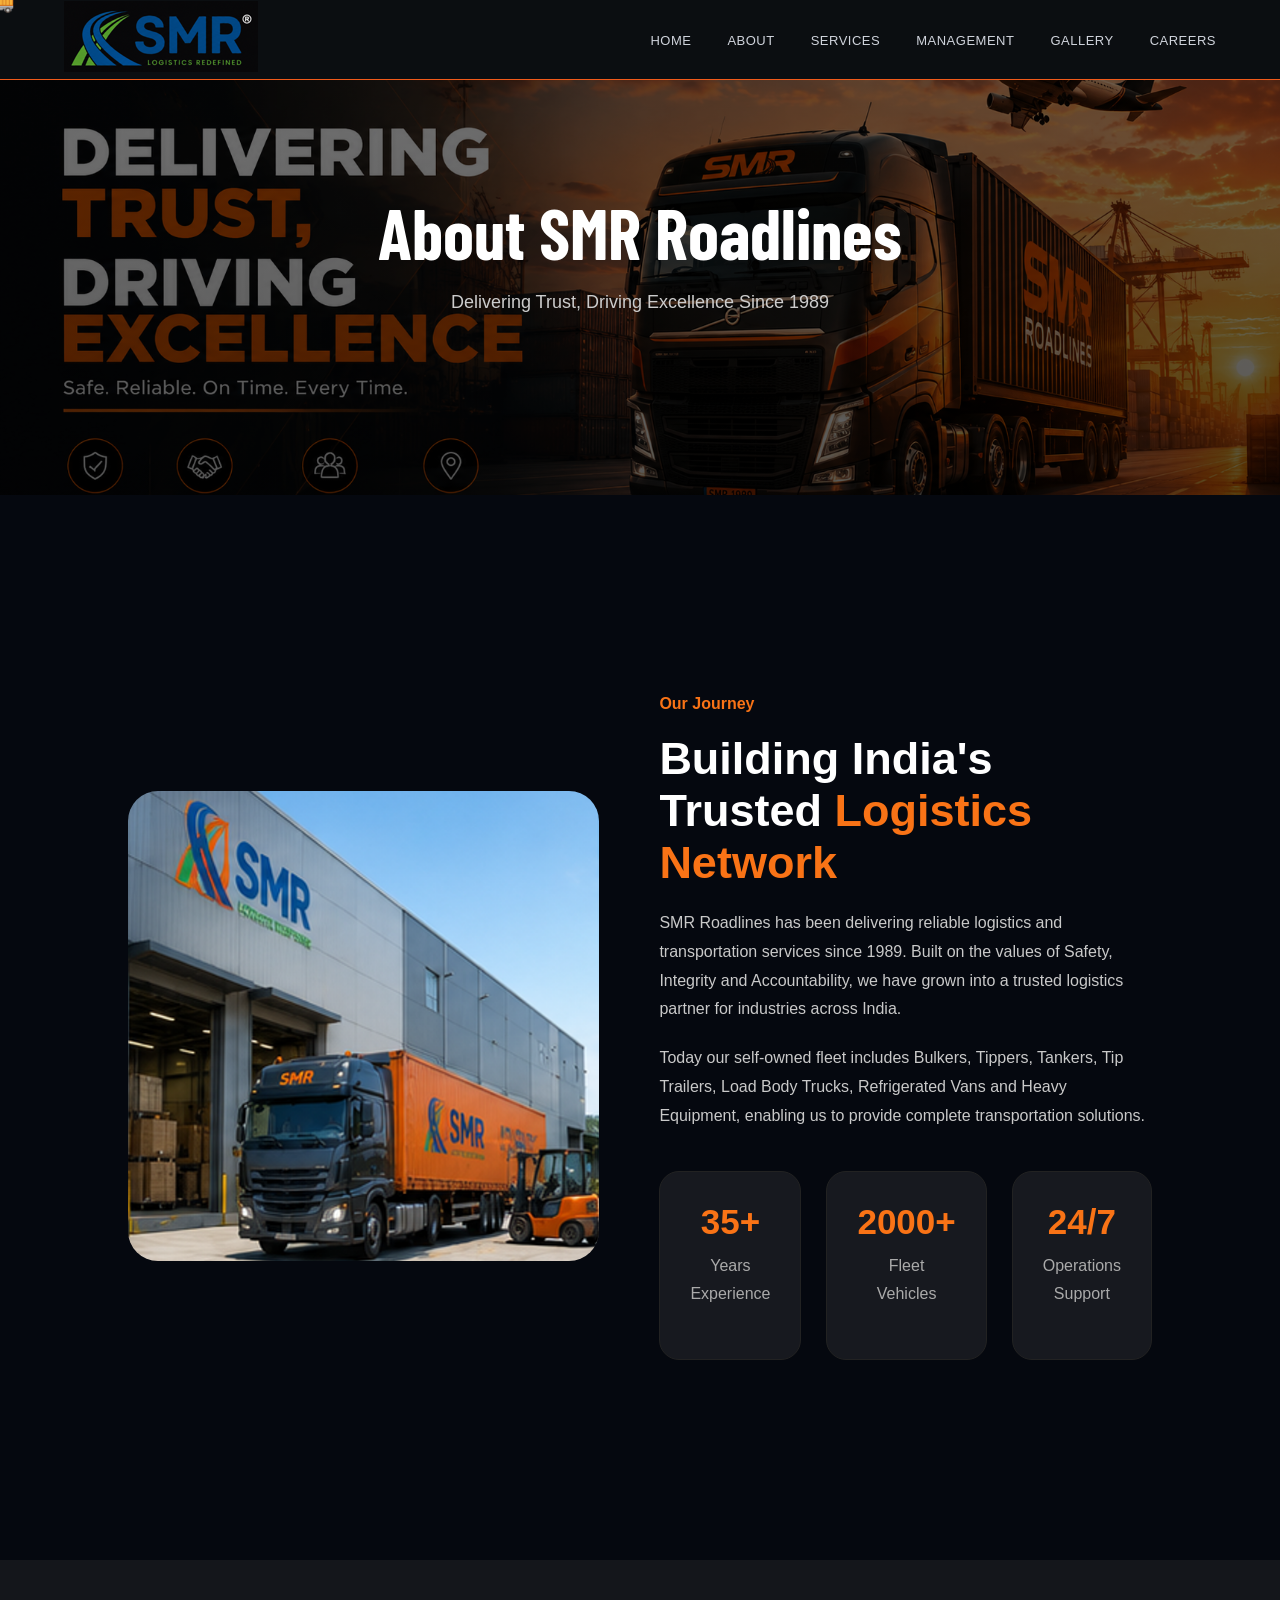
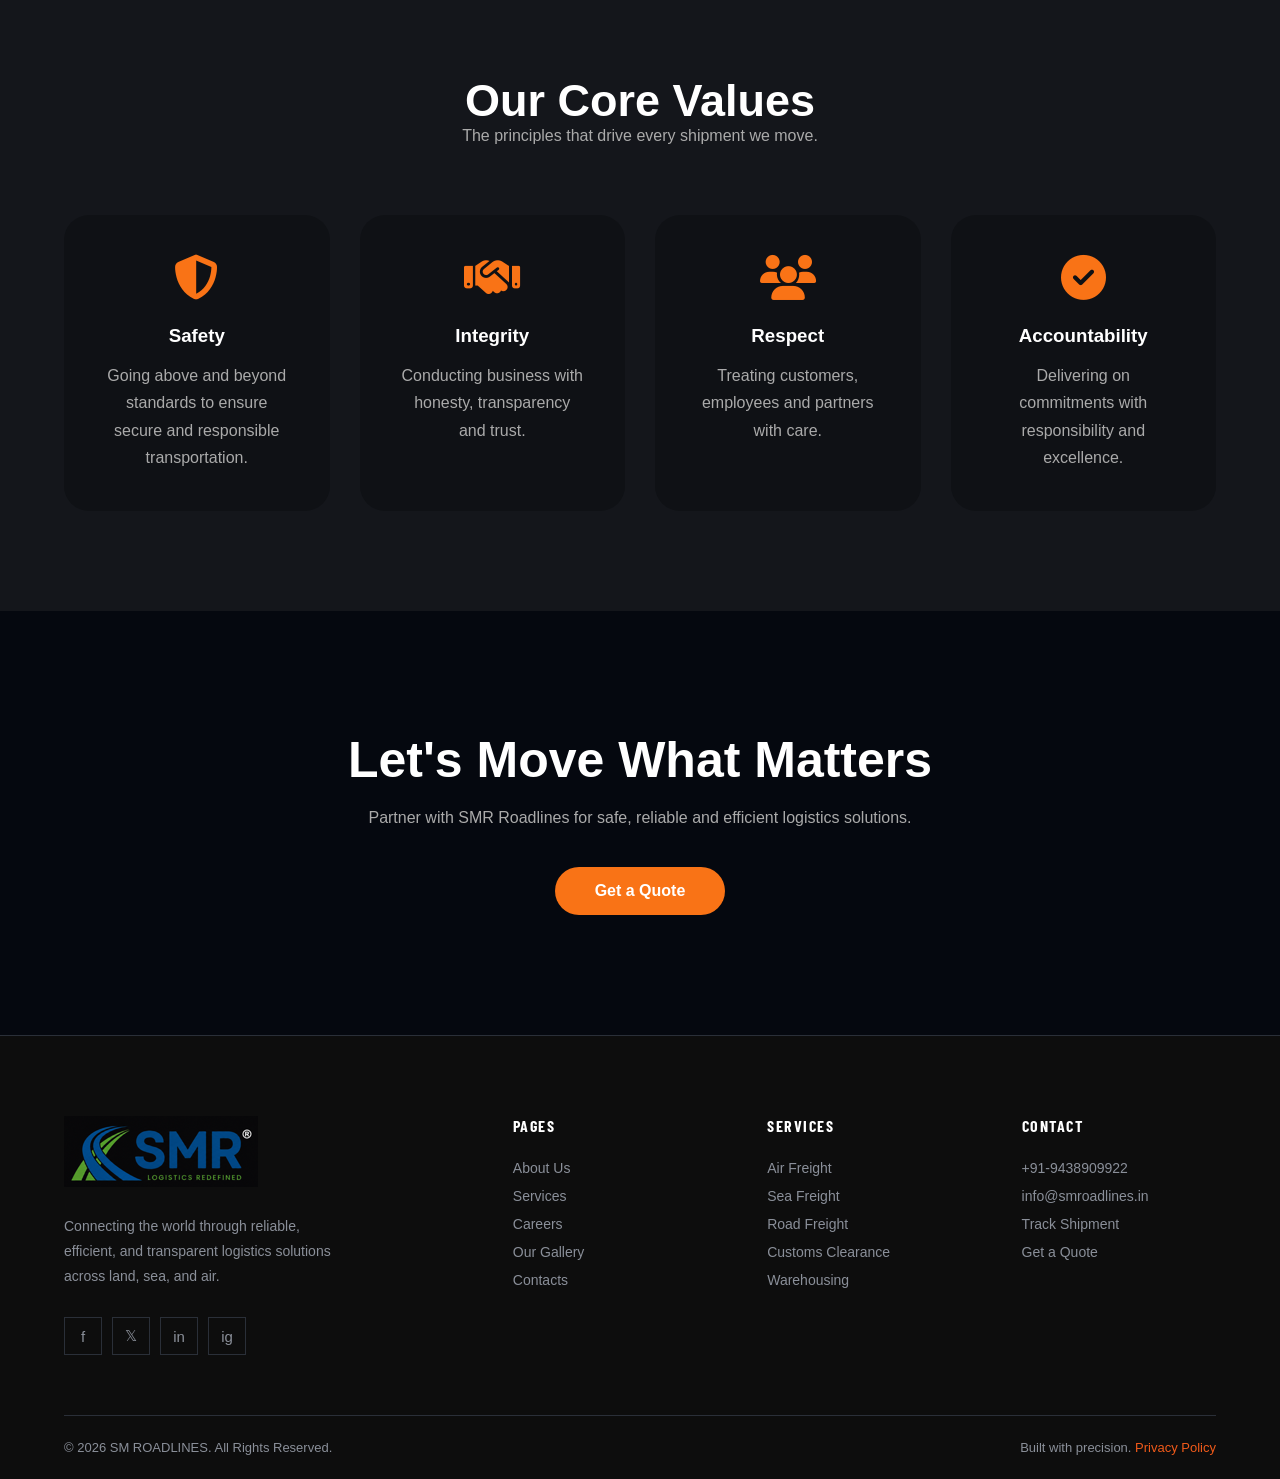
<file: about.html>
<!DOCTYPE html>
<html lang="en">
<head>
  <meta charset="UTF-8">
  <meta name="viewport" content="width=device-width, initial-scale=1.0">
  <title>About Us | SMR Roadlines</title>
   <link href="https://fonts.googleapis.com/css2?family=Barlow+Condensed:wght@400;600;700;800&family=Inter:wght@300;400;500;600&display=swap" rel="stylesheet">
  <link rel="stylesheet" href="style.css">
  <link rel="stylesheet"
        href="https://cdnjs.cloudflare.com/ajax/libs/font-awesome/6.5.2/css/all.min.css">
</head>
<body>

      <!-- ══════════════════════════════════════════
       Truck Cursor
  ══════════════════════════════════════════ -->
  <div class="truck-cursor">🚚</div>

     <!-- ══════════════════════════════════════════
       NAVIGATION
  ══════════════════════════════════════════ -->
  <nav>
    <div class="logo">
      <a href="index.html">
  <img src="Logo/SMRLogo1.png" alt="SMR Logistics Redefined Logo">
      </a>
</div>
    <ul class="nav-links">
      <li><a href="index.html">Home</a></li>
      <li><a href="about.html">About</a></li>
      <li><a href="service.html">Services</a></li>
      <li><a href="management.html">Management</a></li>
      <li><a href="gallery.html">Gallery</a></li>
      <li><a href="career.html">Careers</a></li>
    </ul>
    <div class="menu-btn">&#9776;</div>
  </nav>

  <!-- Hero -->
  <section class="about-hero">
    <div class="hero-overlay">
      <h1>About SMR Roadlines</h1>
      <p>
        Delivering Trust, Driving Excellence Since 1989
      </p>
    </div>
  </section>

  <!-- Story -->
  <section class="about-story">

    <div class="about-image">
      <img src="TruckImage/Truck18.png"
           alt="SMR Logistics">
    </div>

    <div class="about-content">

      <span class="section-tag">
        Our Journey
      </span>

      <h2>
        Building India's Trusted
        <span>Logistics Network</span>
      </h2>

      <p>
        SMR Roadlines has been delivering reliable logistics and
        transportation services since 1989. Built on the values
        of Safety, Integrity and Accountability, we have grown
        into a trusted logistics partner for industries across
        India.
      </p>

      <p>
        Today our self-owned fleet includes Bulkers, Tippers,
        Tankers, Tip Trailers, Load Body Trucks, Refrigerated
        Vans and Heavy Equipment, enabling us to provide complete
        transportation solutions.
      </p>

      <div class="stats">

        <div class="stat-box">
          <h3>35+</h3>
          <p>Years Experience</p>
        </div>

        <div class="stat-box">
          <h3>2000+</h3>
          <p>Fleet Vehicles</p>
        </div>

        <div class="stat-box">
          <h3>24/7</h3>
          <p>Operations Support</p>
        </div>

      </div>

    </div>

  </section>

  <!-- Values -->

  <section class="values">

    <div class="section-title">
      <h2>Our Core Values</h2>
      <p>
        The principles that drive every shipment we move.
      </p>
    </div>

    <div class="value-grid">

      <div class="value-card">
        <i class="fas fa-shield-alt"></i>
        <h3>Safety</h3>
        <p>
          Going above and beyond standards to ensure secure and
          responsible transportation.
        </p>
      </div>

      <div class="value-card">
        <i class="fas fa-handshake"></i>
        <h3>Integrity</h3>
        <p>
          Conducting business with honesty, transparency and trust.
        </p>
      </div>

      <div class="value-card">
        <i class="fas fa-users"></i>
        <h3>Respect</h3>
        <p>
          Treating customers, employees and partners with care.
        </p>
      </div>

      <div class="value-card">
        <i class="fas fa-check-circle"></i>
        <h3>Accountability</h3>
        <p>
          Delivering on commitments with responsibility and excellence.
        </p>
      </div>

    </div>

  </section>

  <!-- CTA -->

  <section class="about-cta">

    <h2>
      Let's Move What Matters
    </h2>

    <p>
      Partner with SMR Roadlines for safe, reliable and efficient
      logistics solutions.
    </p>

    <a href="index.html#quote"
       class="cta-btn">
      Get a Quote
    </a>

  </section>

  <!-- ══════════════════════════════════════════
       FOOTER
  ══════════════════════════════════════════ -->
  <footer>
    <div class="footer-grid">
      <div class="footer-brand">
        <div class="logo">
          <a href="index.html">
  <img src="Logo/SMRLogo1.png" alt="SMR Logistics Redefined Logo">
          </a>
</div>
        <p>Connecting the world through reliable, efficient, and transparent logistics solutions across land, sea, and air.</p>
        <div class="footer-social">
          <a href="https://www.facebook.com/smroadlines22/" target="_blank" title="Facebook">f</a>
          <a href="#" target="_blank" title="Twitter">𝕏</a>
          <a href="https://in.linkedin.com/in/sonu-tulsiyan-27a267306" target="_blank" title="LinkedIn">in</a>
          <a href="https://www.instagram.com/smr_logistic_world/" target="_blank" title="Instagram">ig</a>
        </div>
      </div>
      <div class="footer-col">
        <h4>Pages</h4>
        <ul>
          <li><a href="about.html">About Us</a></li>
          <li><a href="service.html">Services</a></li>
          <li><a href="career.html">Careers</a></li>
          <li><a href="gallery.html">Our Gallery</a></li>
          <li><a href="index.html#quote">Contacts</a></li>
        </ul>
      </div>
      <div class="footer-col">
        <h4>Services</h4>
        <ul>
          <li><a href="service.html">Air Freight</a></li>
          <li><a href="service.html">Sea Freight</a></li>
          <li><a href="service.html">Road Freight</a></li>
          <li><a href="service.html">Customs Clearance</a></li>
          <li><a href="service.html">Warehousing</a></li>
        </ul>
      </div>
      <div class="footer-col">
        <h4>Contact</h4>
        <ul>
          <li><a href="tel:+91-9438909922">+91-9438909922</a></li>
          <li><a href="mailto:info@smroadlines.in">info@smroadlines.in</a></li>
          <li><a href="index.html#quote">Track Shipment</a></li>
          <li><a href="index.html#quote">Get a Quote</a></li>
        </ul>
      </div>
    </div>
    <div class="footer-bottom">
      <p>© 2026 SM ROADLINES. All Rights Reserved.</p>
      <p>Built with precision. <a href="#">Privacy Policy</a></p>
    </div>
  </footer>

  <script src="script.js"></script>

</body>
</html>
</file>
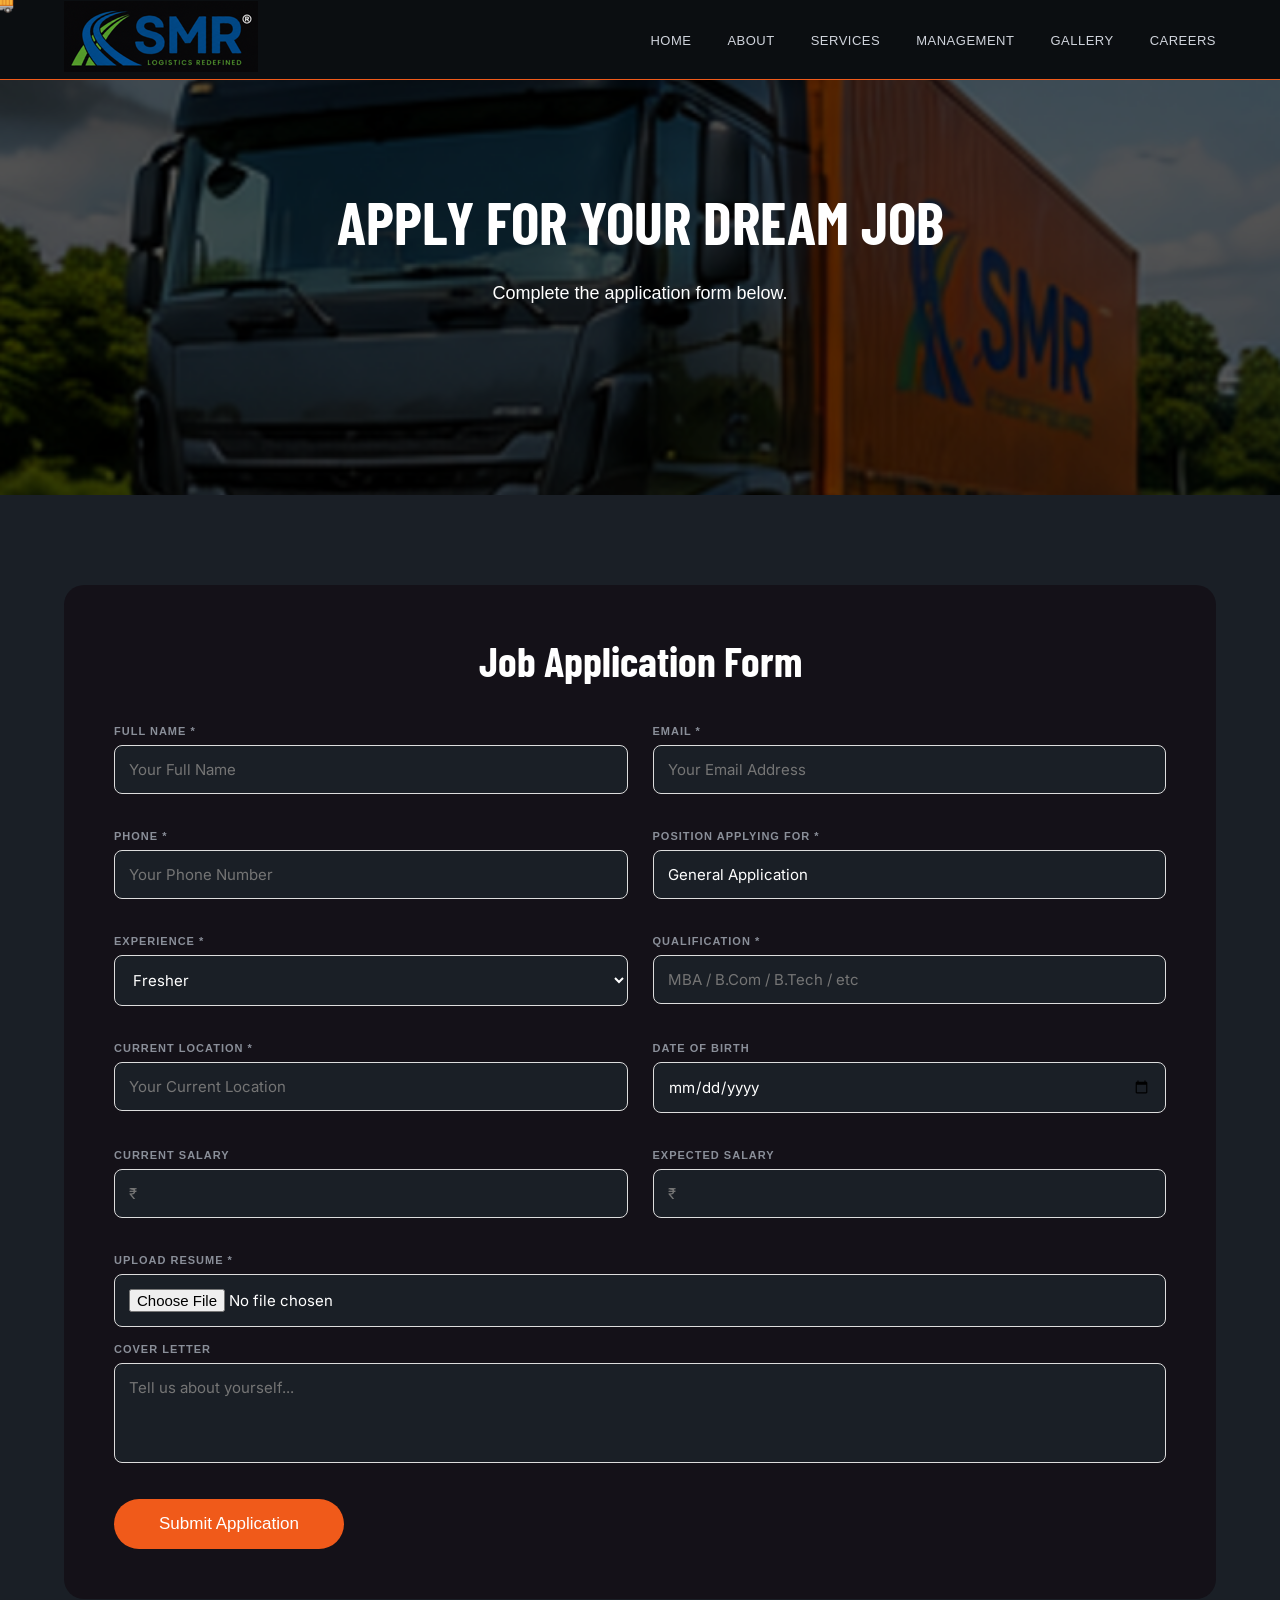
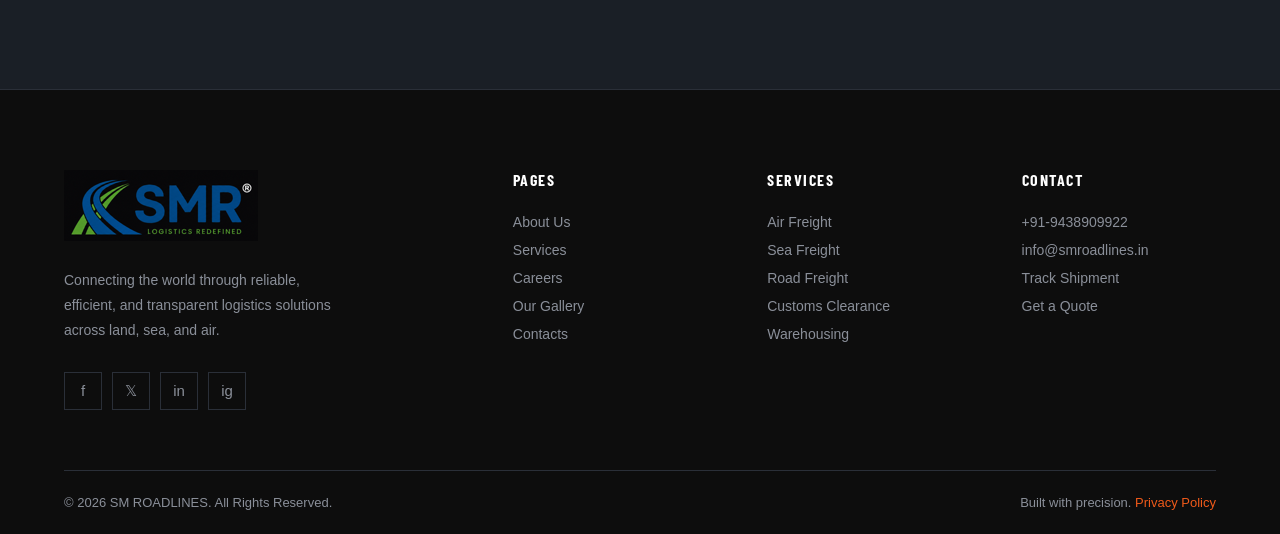
<file: apply.html>
<!DOCTYPE html>
<html lang="en">

<head>

<meta charset="UTF-8">

<meta name="viewport"
content="width=device-width, initial-scale=1.0">

<title>Apply Now | SMR Roadlines</title>

<link rel="stylesheet" href="style.css">
<link rel="stylesheet" href="career.css">

<link href="https://fonts.googleapis.com/css2?family=Barlow+Condensed:wght@600;700;800&family=Inter:wght@300;400;500;600&display=swap" rel="stylesheet">

</head>

<body>

<!-- ================= NAVBAR ================= -->

<nav>

<div class="logo">
<a href="index.html">
<img src="Logo/SMRLogo1.png" alt="">
</a>
</div>

<ul class="nav-links">
      <li><a href="index.html">Home</a></li>
      <li><a href="about.html">About</a></li>
      <li><a href="service.html">Services</a></li>
      <li><a href="management.html">Management</a></li>
      <li><a href="gallery.html">Gallery</a></li>
      <li><a href="career.html">Careers</a></li>
</ul>
<div class="menu-btn">&#9776;</div>
</nav>

 <!-- ══════════════════════════════════════════
       Truck Cursor
  ══════════════════════════════════════════ -->
  <div class="truck-cursor">🚚</div>


<!-- ================= HERO ================= -->

<section class="career-hero">

<div class="career-overlay">

<h1>Apply For Your Dream Job</h1>

<p>

Complete the application form below.

</p>

</div>

</section>

<!-- ================= FORM ================= -->

<section class="apply-section">

<div class="container">

<div class="apply-box">

<h2>Job Application Form</h2>

<form
id="careerForm"

action="career.php"

method="POST"

enctype="multipart/form-data">

<div class="form-row">

<div class="form-group">

<label>Full Name *</label>

<input

type="text"

name="name"

required placeholder="Your Full Name">

</div>

<div class="form-group">

<label>Email *</label>

<input

type="email"

name="email"

required Placeholder="Your Email Address">

</div>

</div>

<div class="form-row">

<div class="form-group">

<label>Phone *</label>

<input

type="tel"

name="phone"

required placeholder="Your Phone Number">

</div>

<div class="form-group">

<label>Position Applying For *</label>

<input

type="text"

id="jobTitle"

name="position"

readonly>

</div>

</div>

<div class="form-row">

<div class="form-group">

<label>Experience *</label>

<select name="experience">

<option>Fresher</option>

<option>1-2 Years</option>

<option>2-5 Years</option>

<option>5+ Years</option>

<option>10+ Years</option>

</select>

</div>

<div class="form-group">

<label>Qualification *</label>

<input

type="text"

name="qualification"

placeholder="MBA / B.Com / B.Tech / etc">

</div>

</div>

<div class="form-row">

<div class="form-group">

<label>Current Location *</label>

<input

type="text"

name="location"

placeholder="Your Current Location">

</div>

<div class="form-group">

<label>Date of Birth</label>

<input

type="date"

name="dob">

</div>

</div>

<div class="form-row">

<div class="form-group">

<label>Current Salary</label>

<input

type="text"

name="current_salary"

placeholder="₹">

</div>

<div class="form-group">

<label>Expected Salary</label>

<input

type="text"

name="expected_salary"

placeholder="₹">

</div>

</div>

<div class="form-group">

<label>Upload Resume *</label>

<input

type="file"

name="resume"

accept=".pdf,.doc,.docx"

required>

</div>

<div class="form-group">

<label>Cover Letter</label>

<textarea

rows="6"

name="message"

placeholder="Tell us about yourself..."></textarea>

</div>

<button

type="submit"

class="apply-btn-big">

Submit Application

</button>

</form>

</div>

</div>

</section>

  <!-- ══════════════════════════════════════════
       FOOTER
  ══════════════════════════════════════════ -->
  <footer>
    <div class="footer-grid">
      <div class="footer-brand">
        <div class="logo">
          <a href="index.html">
  <img src="Logo/SMRLogo1.png" alt="SMR Logistics Redefined Logo">
          </a>
</div>
        <p>Connecting the world through reliable, efficient, and transparent logistics solutions across land, sea, and air.</p>
        <div class="footer-social">
          <a href="https://www.facebook.com/smroadlines22/" target="_blank" title="Facebook">f</a>
          <a href="#" target="_blank" title="Twitter">𝕏</a>
          <a href="https://in.linkedin.com/in/sonu-tulsiyan-27a267306" target="_blank" title="LinkedIn">in</a>
          <a href="https://www.instagram.com/smr_logistic_world/" target="_blank" title="Instagram">ig</a>
        </div>
      </div>
      <div class="footer-col">
        <h4>Pages</h4>
        <ul>
          <li><a href="about.html">About Us</a></li>
          <li><a href="service.html">Services</a></li>
          <li><a href="career.html">Careers</a></li>
          <li><a href="gallery.html">Our Gallery</a></li>
          <li><a href="index.html#quote">Contacts</a></li>
        </ul>
      </div>
      <div class="footer-col">
        <h4>Services</h4>
        <ul>
          <li><a href="service.html">Air Freight</a></li>
          <li><a href="service.html">Sea Freight</a></li>
          <li><a href="service.html">Road Freight</a></li>
          <li><a href="service.html">Customs Clearance</a></li>
          <li><a href="service.html">Warehousing</a></li>
        </ul>
      </div>
      <div class="footer-col">
        <h4>Contact</h4>
        <ul>
          <li><a href="tel:+91-9438909922">+91-9438909922</a></li>
          <li><a href="mailto:info@smroadlines.in">info@smroadlines.in</a></li>
          <li><a href="index.html#quote">Track Shipment</a></li>
          <li><a href="index.html#quote">Get a Quote</a></li>
        </ul>
      </div>
    </div>
    <div class="footer-bottom">
      <p>© 2026 SM ROADLINES. All Rights Reserved.</p>
      <p>Built with precision. <a href="#">Privacy Policy</a></p>
    </div>
  </footer>

<script src="career.js"></script>
<script src="script.js"></script>

</body>

</html>
</file>
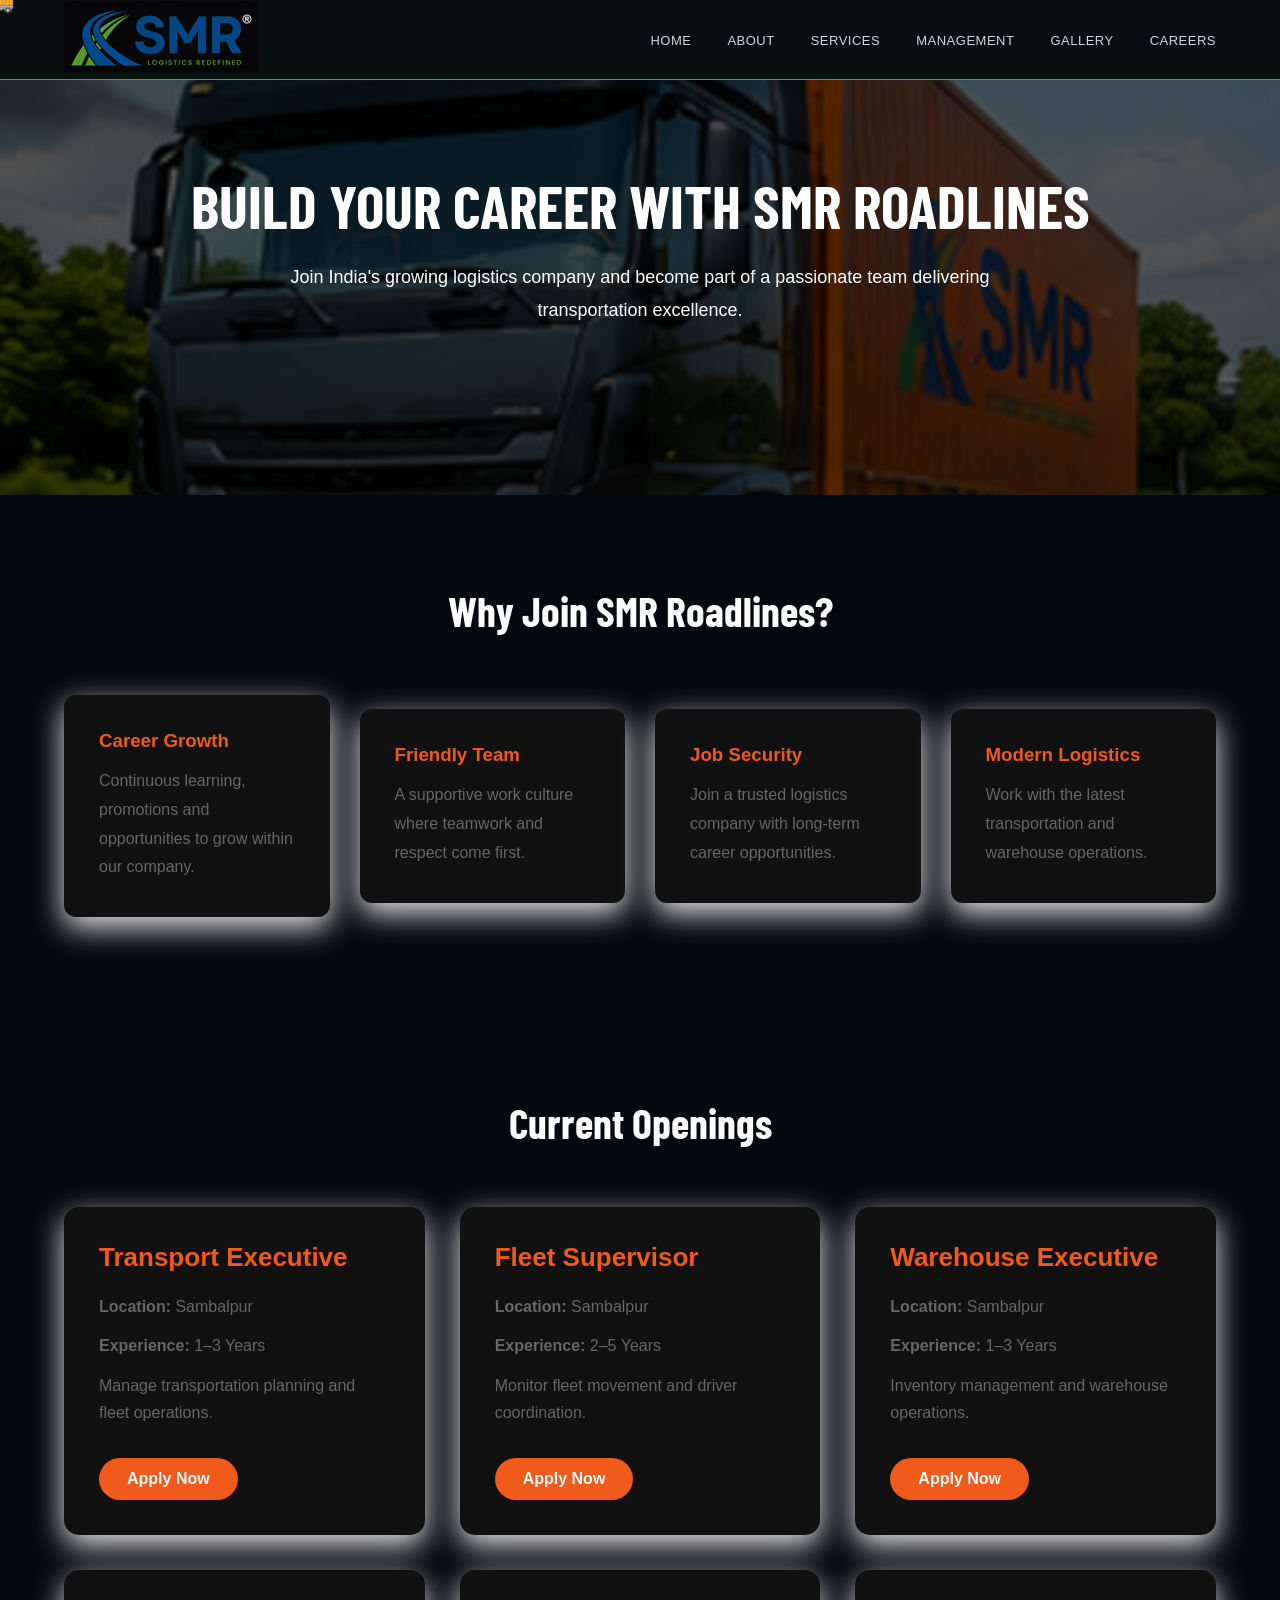
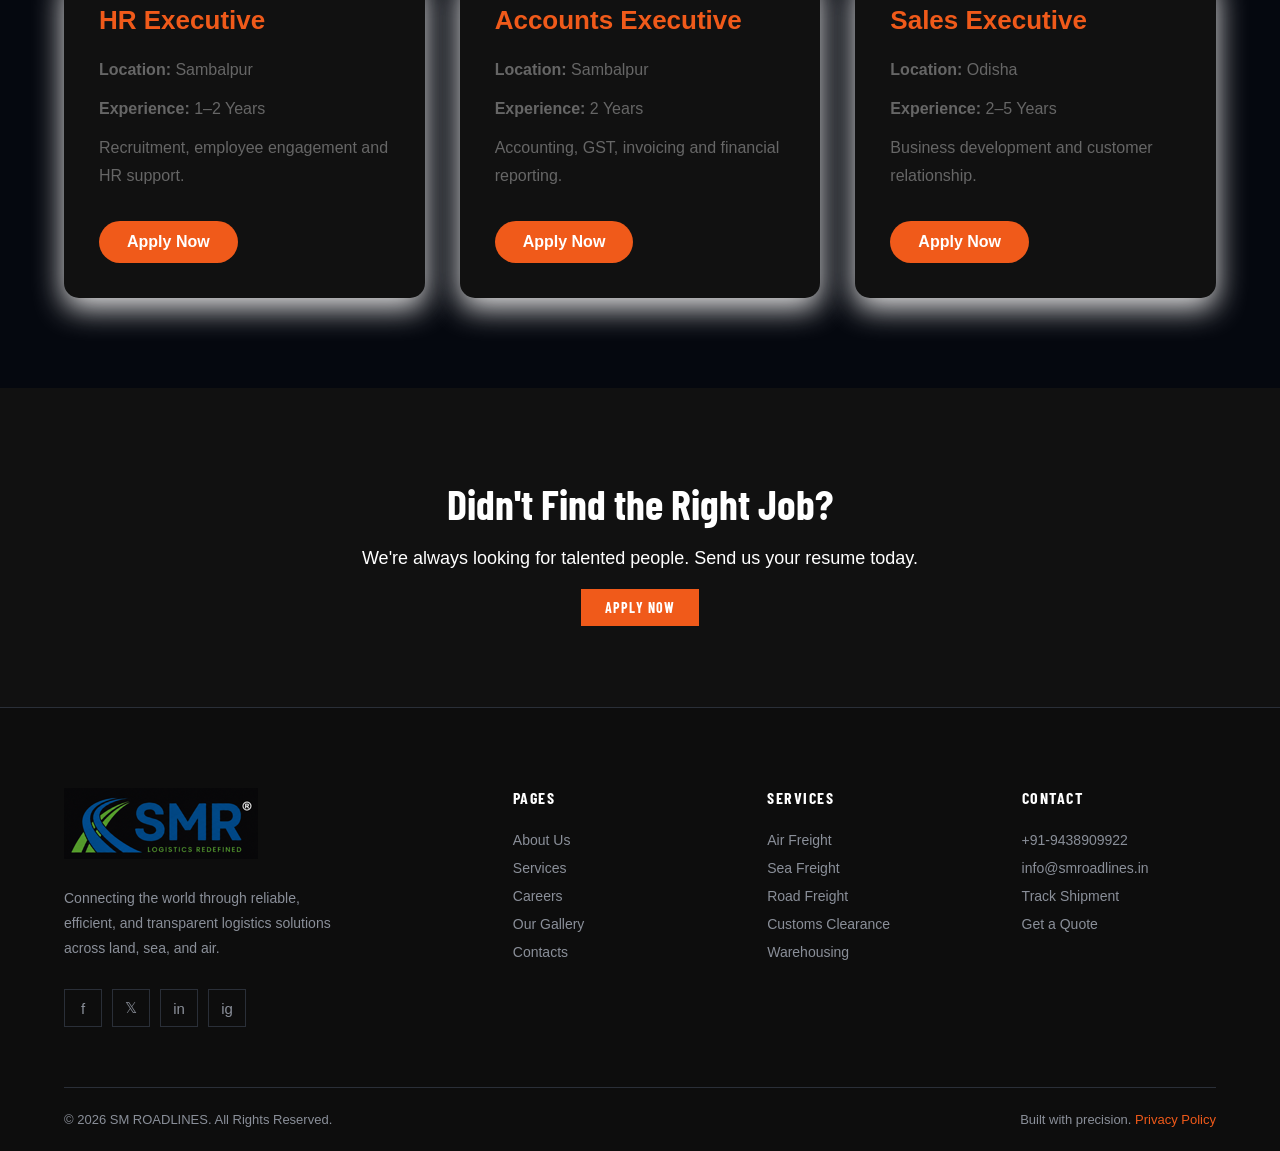
<file: career.html>
<!DOCTYPE html>
<html lang="en">
<head>
    <meta charset="UTF-8">
    <meta name="viewport" content="width=device-width, initial-scale=1.0">
    <title>Careers | SMR Roadlines</title>

    <link rel="stylesheet" href="style.css">
    <link rel="stylesheet" href="career.css">

    <link href="https://fonts.googleapis.com/css2?family=Barlow+Condensed:wght@600;700;800&family=Inter:wght@300;400;500;600&display=swap" rel="stylesheet">
</head>

<body>

<!-- ================= NAVBAR ================= -->

<nav>

<div class="logo">
<a href="index.html">
<img src="Logo/SMRLogo1.png" alt="">
</a>
</div>

<ul class="nav-links">
      <li><a href="index.html">Home</a></li>
      <li><a href="about.html">About</a></li>
      <li><a href="service.html">Services</a></li>
      <li><a href="management.html">Management</a></li>
      <li><a href="gallery.html">Gallery</a></li>
      <li><a href="career.html">Careers</a></li>
</ul>
<div class="menu-btn">&#9776;</div>
</nav>

 <!-- ══════════════════════════════════════════
       Truck Cursor
  ══════════════════════════════════════════ -->
  <div class="truck-cursor">🚚</div>


<!-- ================= HERO ================= -->

<section class="career-hero">

<div class="career-overlay">

<h1>Build Your Career With SMR Roadlines</h1>

<p>
Join India's growing logistics company and
become part of a passionate team delivering
transportation excellence.
</p>

</div>

</section>

<!-- ================= WHY JOIN ================= -->

<section class="why-join">

<div class="container">

<h2>Why Join SMR Roadlines?</h2>

<div class="why-grid">

<div class="why-card">

<h3>Career Growth</h3>

<p>
Continuous learning, promotions and opportunities
to grow within our company.
</p>

</div>

<div class="why-card">

<h3>Friendly Team</h3>

<p>
A supportive work culture where teamwork and
respect come first.
</p>

</div>

<div class="why-card">

<h3>Job Security</h3>

<p>
Join a trusted logistics company with long-term
career opportunities.
</p>

</div>

<div class="why-card">

<h3>Modern Logistics</h3>

<p>
Work with the latest transportation and warehouse
operations.
</p>

</div>

</div>

</div>

</section>

<!-- ================= JOB OPENINGS ================= -->

<section class="job-section">

<div class="container">

<h2>Current Openings</h2>

<div class="job-grid">

<!-- Job -->

<div class="job-card">

<h3>Transport Executive</h3>

<p><strong>Location:</strong> Sambalpur</p>

<p><strong>Experience:</strong> 1–3 Years</p>

<p>
Manage transportation planning and fleet operations.
</p>

<a href="apply.html?job=Transport Executive"
class="apply-btn">
Apply Now
</a>

</div>

<!-- Job -->

<div class="job-card">

<h3>Fleet Supervisor</h3>

<p><strong>Location:</strong> Sambalpur</p>

<p><strong>Experience:</strong> 2–5 Years</p>

<p>
Monitor fleet movement and driver coordination.
</p>

<a href="apply.html?job=Fleet Supervisor"
class="apply-btn">
Apply Now
</a>

</div>

<!-- Job -->

<div class="job-card">

<h3>Warehouse Executive</h3>

<p><strong>Location:</strong> Sambalpur</p>

<p><strong>Experience:</strong> 1–3 Years</p>

<p>
Inventory management and warehouse operations.
</p>

<a href="apply.html?job=Warehouse Executive"
class="apply-btn">
Apply Now
</a>

</div>

<!-- Job -->

<div class="job-card">

<h3>HR Executive</h3>

<p><strong>Location:</strong> Sambalpur</p>

<p><strong>Experience:</strong> 1–2 Years</p>

<p>
Recruitment, employee engagement and HR support.
</p>

<a href="apply.html?job=HR Executive"
class="apply-btn">
Apply Now
</a>

</div>

<!-- Job -->

<div class="job-card">

<h3>Accounts Executive</h3>

<p><strong>Location:</strong> Sambalpur</p>

<p><strong>Experience:</strong> 2 Years</p>

<p>
Accounting, GST, invoicing and financial reporting.
</p>

<a href="apply.html?job=Accounts Executive"
class="apply-btn">
Apply Now
</a>

</div>

<!-- Job -->

<div class="job-card">

<h3>Sales Executive</h3>

<p><strong>Location:</strong> Odisha</p>

<p><strong>Experience:</strong> 2–5 Years</p>

<p>
Business development and customer relationship.
</p>

<a href="apply.html?job=Sales Executive"
class="apply-btn">
Apply Now
</a>

</div>

</div>

</div>

</section>

<!-- ================= CTA ================= -->

<section class="career-cta">

<h2>Didn't Find the Right Job?</h2>

<p>
We're always looking for talented people.
Send us your resume today.
</p>

<a href="apply.html"
class="nav-cta">
Apply Now
</a>

</section>

  <!-- ══════════════════════════════════════════
       FOOTER
  ══════════════════════════════════════════ -->
  <footer>
    <div class="footer-grid">
      <div class="footer-brand">
        <div class="logo">
          <a href="index.html">
  <img src="Logo/SMRLogo1.png" alt="SMR Logistics Redefined Logo">
          </a>
</div>
        <p>Connecting the world through reliable, efficient, and transparent logistics solutions across land, sea, and air.</p>
        <div class="footer-social">
          <a href="https://www.facebook.com/smroadlines22/" target="_blank" title="Facebook">f</a>
          <a href="#" target="_blank" title="Twitter">𝕏</a>
          <a href="https://in.linkedin.com/in/sonu-tulsiyan-27a267306" target="_blank" title="LinkedIn">in</a>
          <a href="https://www.instagram.com/smr_logistic_world/" target="_blank" title="Instagram">ig</a>
        </div>
      </div>
      <div class="footer-col">
        <h4>Pages</h4>
        <ul>
          <li><a href="about.html">About Us</a></li>
          <li><a href="service.html">Services</a></li>
          <li><a href="career.html">Careers</a></li>
          <li><a href="gallery.html">Our Gallery</a></li>
          <li><a href="index.html#quote">Contacts</a></li>
        </ul>
      </div>
      <div class="footer-col">
        <h4>Services</h4>
        <ul>
          <li><a href="service.html">Air Freight</a></li>
          <li><a href="service.html">Sea Freight</a></li>
          <li><a href="service.html">Road Freight</a></li>
          <li><a href="service.html">Customs Clearance</a></li>
          <li><a href="service.html">Warehousing</a></li>
        </ul>
      </div>
      <div class="footer-col">
        <h4>Contact</h4>
        <ul>
          <li><a href="tel:+91-9438909922">+91-9438909922</a></li>
          <li><a href="mailto:info@smroadlines.in">info@smroadlines.in</a></li>
          <li><a href="index.html#quote">Track Shipment</a></li>
          <li><a href="index.html#quote">Get a Quote</a></li>
        </ul>
      </div>
    </div>
    <div class="footer-bottom">
      <p>© 2026 SM ROADLINES. All Rights Reserved.</p>
      <p>Built with precision. <a href="#">Privacy Policy</a></p>
    </div>
  </footer>


<script src="career.js"></script>
<script src="script.js"></script>
<script>
const params = new URLSearchParams(window.location.search);

if (params.get("status") === "success") {
    alert("Application Submitted Successfully!");
}
</script>

</body>
</html>
</file>
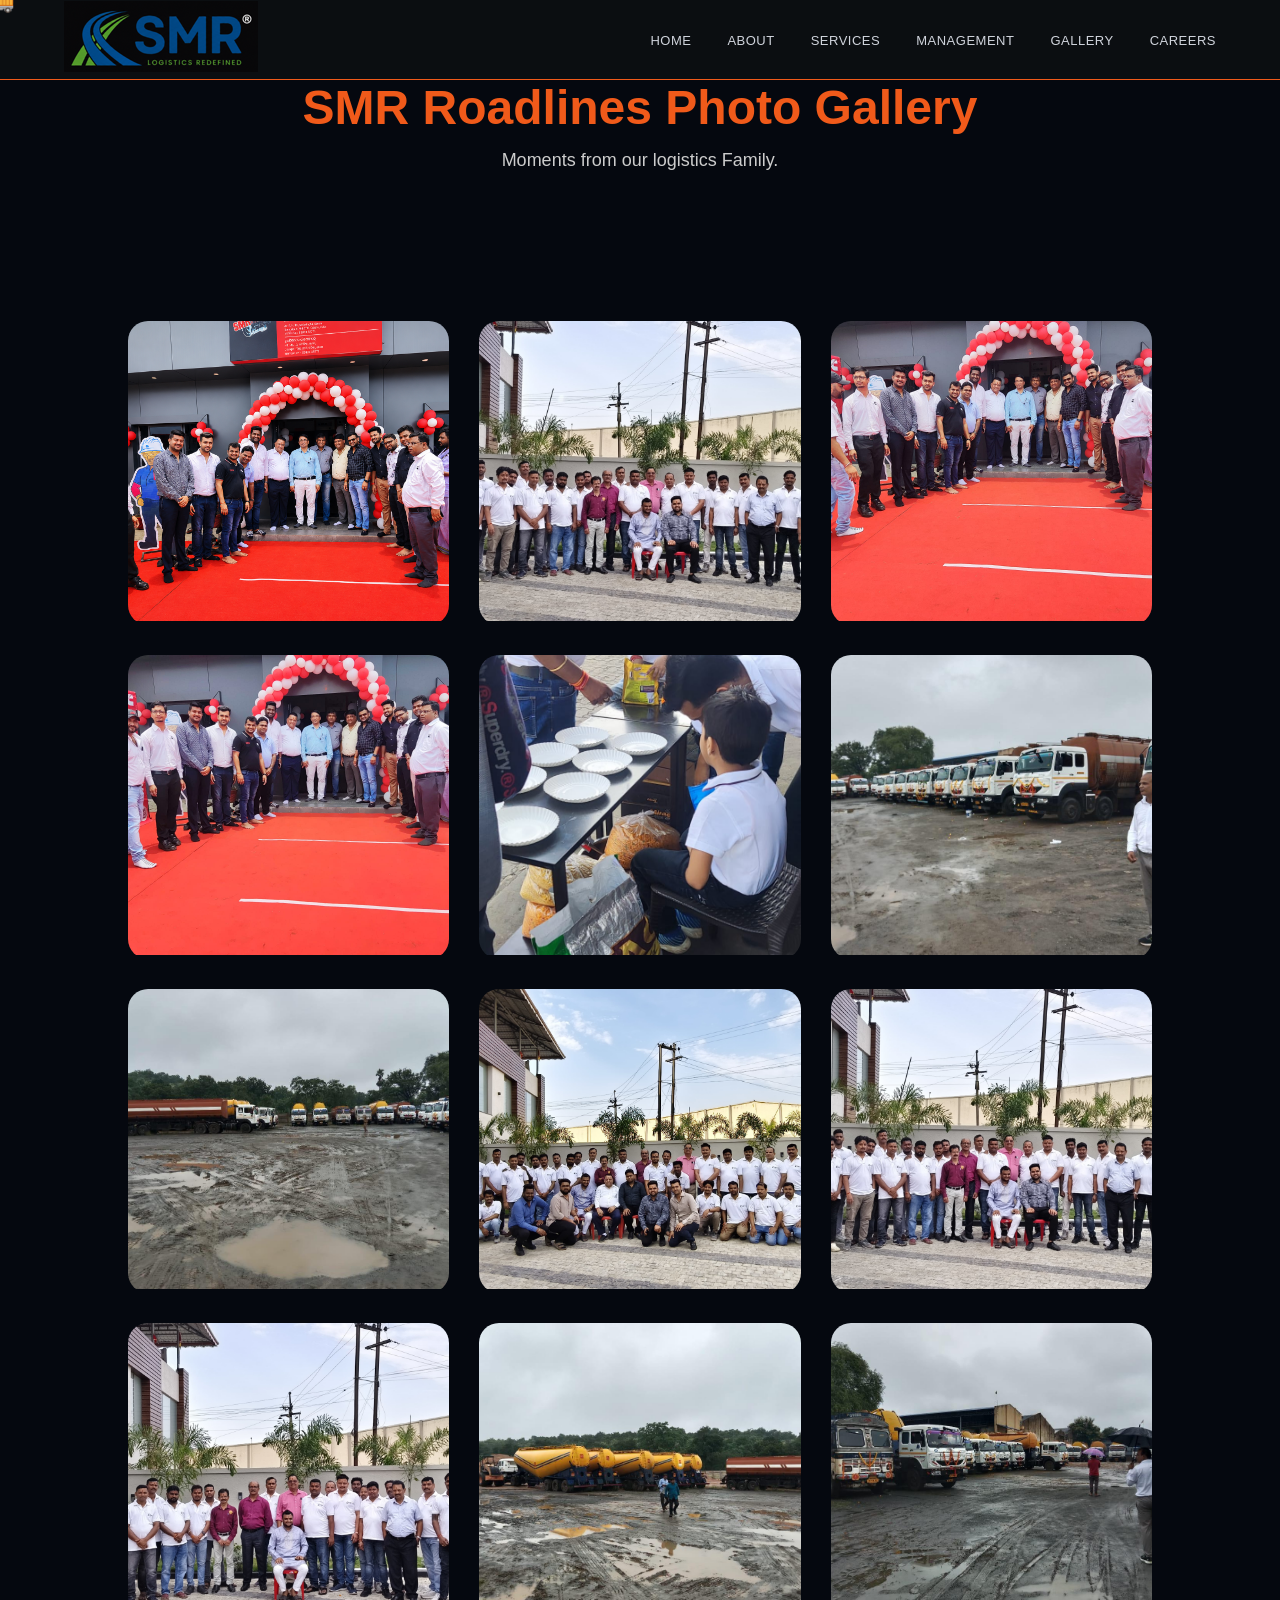
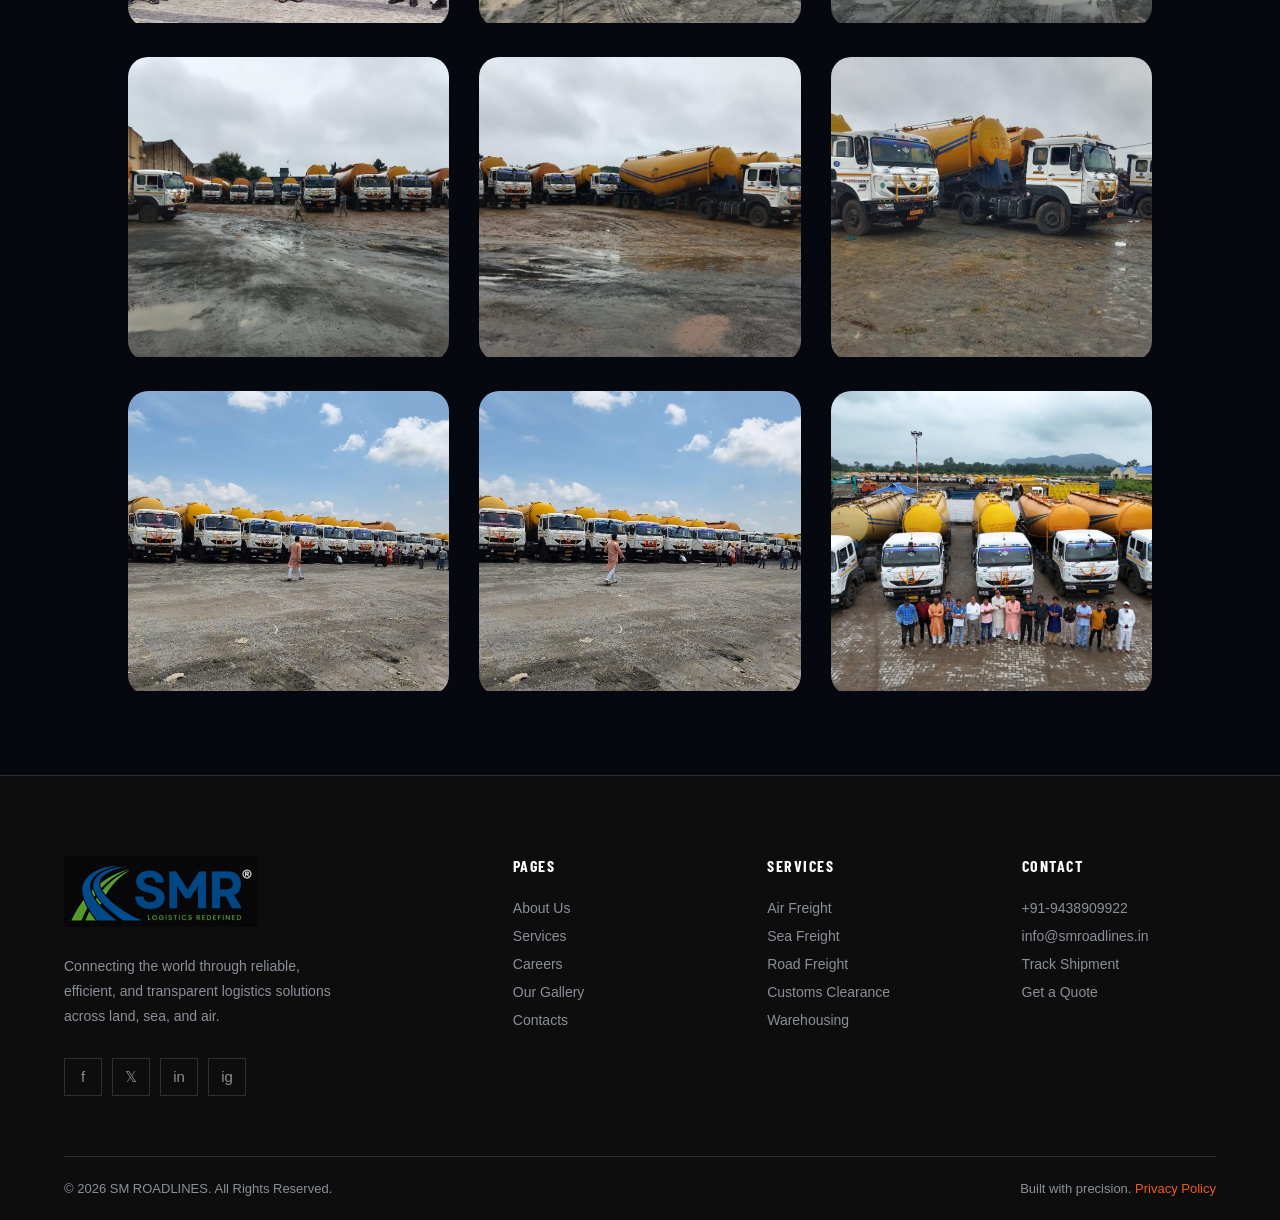
<file: gallery.html>
<!DOCTYPE html>
<html lang="en">
<head>
  <meta charset="UTF-8">
  <meta name="viewport" content="width=device-width, initial-scale=1.0">
  <title>SMR Roadlines | Photo Gallery</title>
<link href="https://fonts.googleapis.com/css2?family=Barlow+Condensed:wght@400;600;700;800&family=Inter:wght@300;400;500;600&display=swap" rel="stylesheet">
  <link rel="stylesheet" href="style.css">
</head>
<body>

    <!-- ══════════════════════════════════════════
       NAVIGATION
  ══════════════════════════════════════════ -->
  <nav>
    <div class="logo">
      <a href="index.html">
  <img src="Logo/SMRLogo1.png" alt="SMR Logistics Redefined Logo">
      </a>
</div>
    <ul class="nav-links">
      <li><a href="index.html">Home</a></li>
      <li><a href="about.html">About</a></li>
      <li><a href="service.html">Services</a></li>
      <li><a href="management.html">Management</a></li>
      <li><a href="gallery.html">Gallery</a></li>
      <li><a href="career.html">Careers</a></li>
    </ul>
    <div class="menu-btn">&#9776;</div>
  </nav>

   <!-- ══════════════════════════════════════════
       Truck Cursor
  ══════════════════════════════════════════ -->
  <div class="truck-cursor">🚚</div>


 <!-- ══════════════════════════════════════════
       Gallery
  ══════════════════════════════════════════ -->
  <header class="gallery-header">
    <h1>SMR Roadlines Photo Gallery</h1>
    <p>Moments from our logistics Family.</p>
  </header>

  <section class="gallery">

    <div class="gallery-card">
      <img src="SMRPhotos/sm1.png" alt="">
    </div>

    <div class="gallery-card">
      <img src="SMRPhotos/sm10.jpg" alt="">
    </div>

    <div class="gallery-card">
      <img src="SMRPhotos/sm2.jpeg" alt="">
    </div>

    <div class="gallery-card">
      <img src="SMRPhotos/sm3.jpeg" alt="">
    </div>

    <div class="gallery-card">
      <img src="SMRPhotos/sm4.jpeg" alt="">
    </div>

    <div class="gallery-card">
      <img src="SMRPhotos/truck1.jpeg" alt="">
    </div>

    <div class="gallery-card">
      <img src="SMRPhotos/truck2.jpeg" alt="">
    </div>

    <div class="gallery-card">
      <img src="SMRPhotos/sm7.jpg" alt="">
    </div>

    <div class="gallery-card">
      <img src="SMRPhotos/sm8.jpg" alt="">
    </div>

    <div class="gallery-card">
      <img src="SMRPhotos/sm9.jpg" alt="">
    </div>

    <div class="gallery-card">
      <img src="SMRPhotos/truck3.jpeg" alt="">
    </div>

    <div class="gallery-card">
      <img src="SMRPhotos/truck4.jpeg" alt="">
    </div>

    <div class="gallery-card">
      <img src="SMRPhotos/truck5.jpeg" alt="">
    </div>

    <div class="gallery-card">
      <img src="SMRPhotos/truck6.jpeg" alt="">
    </div>

    <div class="gallery-card">
      <img src="SMRPhotos/truck7.jpeg" alt="">
    </div>

    <div class="gallery-card">
      <img src="SMRPhotos/truck8.jpeg" alt="">
    </div>

    <div class="gallery-card">
      <img src="SMRPhotos/truck9.jpeg" alt="">
    </div>

    <div class="gallery-card">
      <img src="SMRPhotos/truck10.jpeg" alt="">
    </div>

  </section>

  <!-- Lightbox -->
  <div class="lightbox" id="lightbox">
    <span class="close">&times;</span>
    <img id="lightbox-img">
  </div>

  <!-- ══════════════════════════════════════════
       FOOTER
  ══════════════════════════════════════════ -->
  <footer>
    <div class="footer-grid">
      <div class="footer-brand">
        <div class="logo">
          <a href="index.html">
  <img src="Logo/SMRLogo1.png" alt="SMR Logistics Redefined Logo">
          </a>
</div>
        <p>Connecting the world through reliable, efficient, and transparent logistics solutions across land, sea, and air.</p>
        <div class="footer-social">
          <a href="https://www.facebook.com/smroadlines22/" target="_blank" title="Facebook">f</a>
          <a href="#" target="_blank" title="Twitter">𝕏</a>
          <a href="https://in.linkedin.com/in/sonu-tulsiyan-27a267306" target="_blank" title="LinkedIn">in</a>
          <a href="https://www.instagram.com/smr_logistic_world/" target="_blank" title="Instagram">ig</a>
        </div>
      </div>
      <div class="footer-col">
        <h4>Pages</h4>
        <ul>
          <li><a href="about.html">About Us</a></li>
          <li><a href="service.html">Services</a></li>
          <li><a href="career.html">Careers</a></li>
          <li><a href="gallery.html">Our Gallery</a></li>
          <li><a href="index.html#quote">Contacts</a></li>
        </ul>
      </div>
      <div class="footer-col">
        <h4>Services</h4>
        <ul>
          <li><a href="service.html">Air Freight</a></li>
          <li><a href="service.html">Sea Freight</a></li>
          <li><a href="service.html">Road Freight</a></li>
          <li><a href="service.html">Customs Clearance</a></li>
          <li><a href="service.html">Warehousing</a></li>
        </ul>
      </div>
      <div class="footer-col">
        <h4>Contact</h4>
        <ul>
          <li><a href="tel:+91-9438909922">+91-9438909922</a></li>
          <li><a href="mailto:info@smroadlines.in">info@smroadlines.in</a></li>
          <li><a href="index.html#quote">Track Shipment</a></li>
          <li><a href="index.html#quote">Get a Quote</a></li>
        </ul>
      </div>
    </div>
    <div class="footer-bottom">
      <p>© 2026 SM ROADLINES. All Rights Reserved.</p>
      <p>Built with precision. <a href="#">Privacy Policy</a></p>
    </div>
  </footer>

  <script src="script.js"></script>

</body>
</html>
</file>
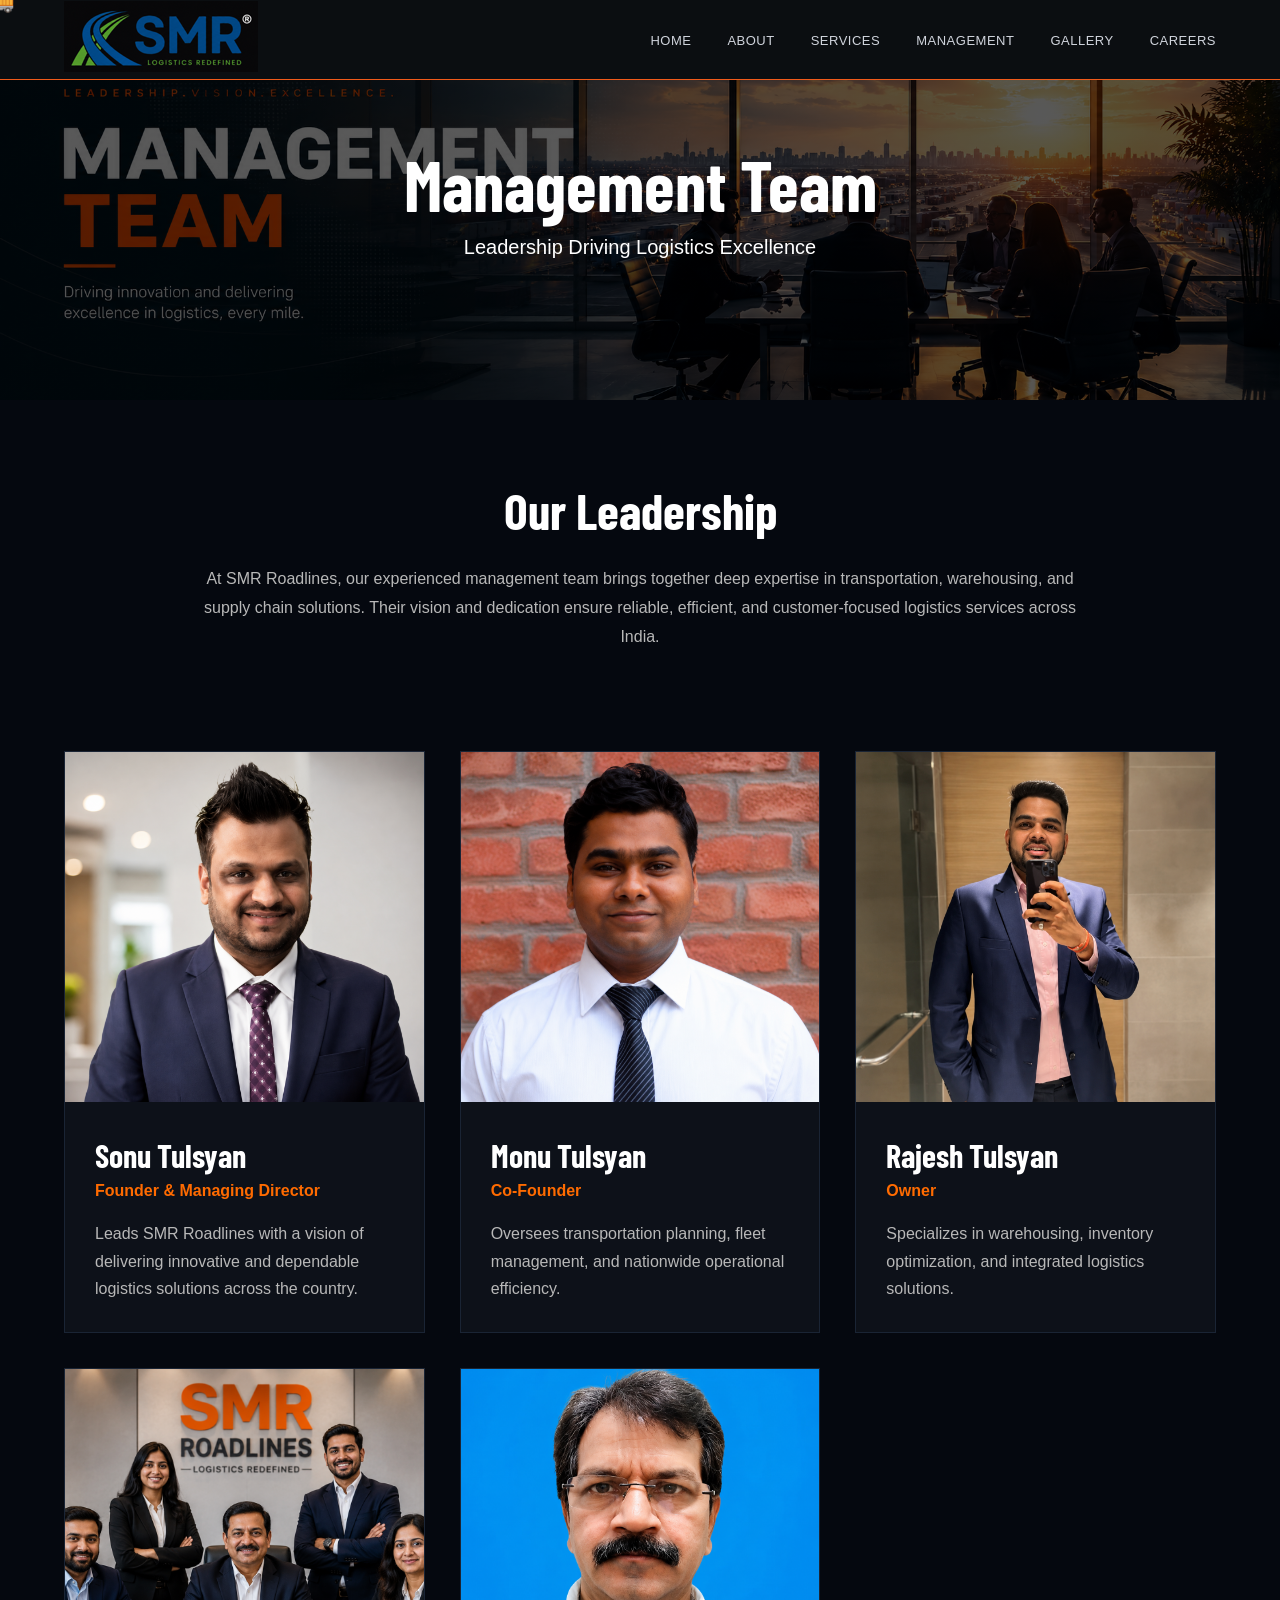
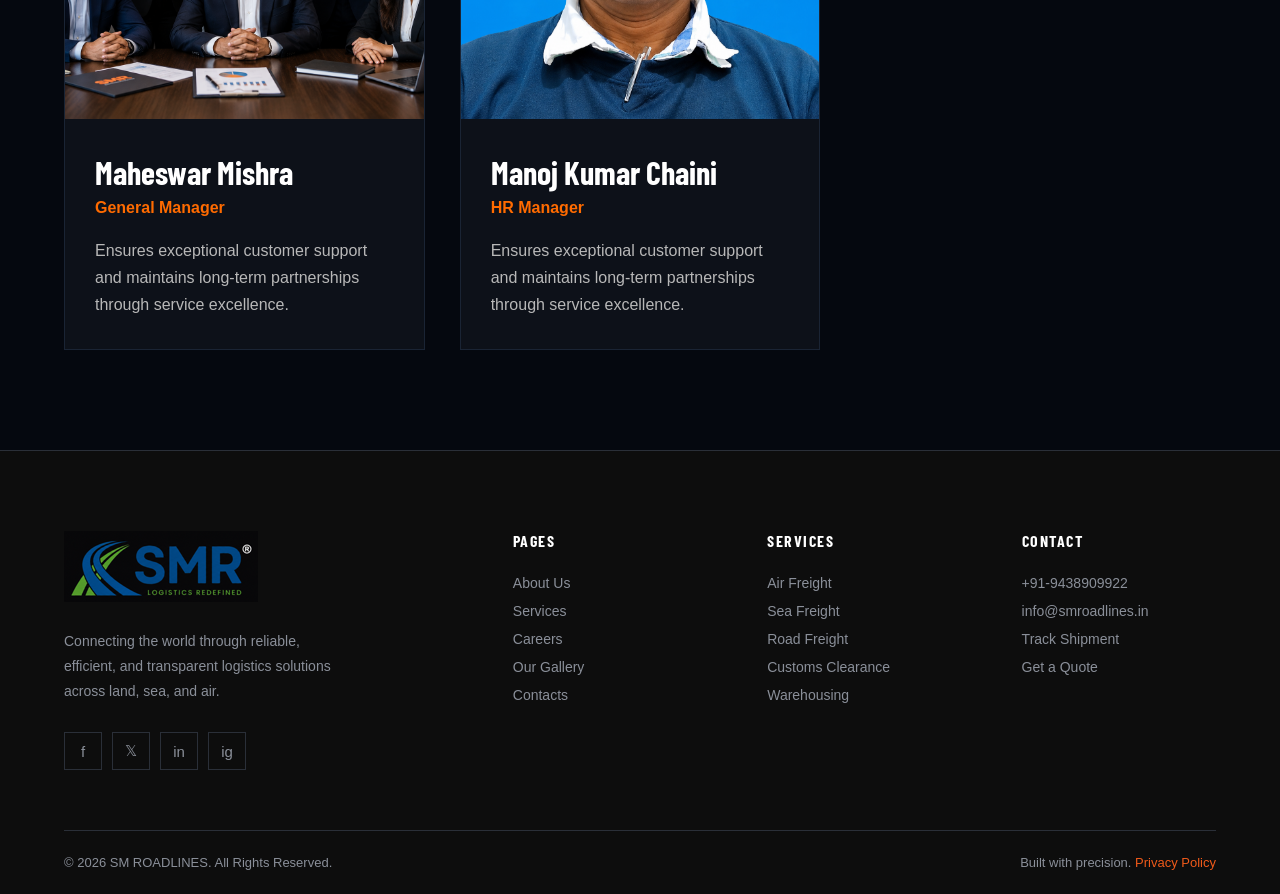
<file: management.html>
<!DOCTYPE html>
<html lang="en">
<head>
  <meta charset="UTF-8">
  <meta name="viewport" content="width=device-width, initial-scale=1.0">
  <title>Management Team | SMR Roadlines</title>

  <link href="https://fonts.googleapis.com/css2?family=Barlow+Condensed:wght@400;600;700;800&family=Inter:wght@300;400;500;600&display=swap" rel="stylesheet">

  <link rel="stylesheet" href="style.css">
</head>
<body>
     <!-- ══════════════════════════════════════════
       NAVIGATION
  ══════════════════════════════════════════ -->
  <nav>
    <div class="logo">
      <a href="index.html">
  <img src="Logo/SMRLogo1.png" alt="SMR Logistics Redefined Logo">
      </a>
</div>
    <ul class="nav-links">
      <li><a href="index.html">Home</a></li>
      <li><a href="about.html">About</a></li>
      <li><a href="service.html">Services</a></li>
      <li><a href="management.html">Management</a></li>
      <li><a href="gallery.html">Gallery</a></li>
      <li><a href="career.html">Careers</a></li>
    </ul>
    <div class="menu-btn">&#9776;</div>
  </nav>

     <!-- ══════════════════════════════════════════
       Truck Cursor
  ══════════════════════════════════════════ -->
  <div class="truck-cursor">🚚</div>

  <!-- Hero Banner -->
  <section class="team-banner">
    <div class="overlay">
      <h1>Management Team</h1>
      <p>Leadership Driving Logistics Excellence</p>
    </div>
  </section>

  <!-- Intro -->
  <section class="team-intro">
    <div class="container">
      <h2>Our Leadership</h2>

      <p>
        At SMR Roadlines, our experienced management team brings
        together deep expertise in transportation, warehousing,
        and supply chain solutions. Their vision and dedication
        ensure reliable, efficient, and customer-focused logistics
        services across India.
      </p>
    </div>
  </section>

  <!-- Team Cards -->
  <section class="team-section">
    <div class="container">

      <div class="team-grid">

        <!-- Card 1 -->
        <div class="team-card">
          <img src="ManagementPhotos/mgtSonuSir.png" alt="">
          <div class="team-content">
            <h3>Sonu Tulsyan</h3>
            <span>Founder & Managing Director</span>

            <p>
              Leads SMR Roadlines with a vision of delivering
              innovative and dependable logistics solutions
              across the country.
            </p>
          </div>
        </div>

        <!-- Card 2 -->
        <div class="team-card">
          <img src="ManagementPhotos/mgtMonuSir.png" alt="">
          <div class="team-content">
            <h3>Monu Tulsyan</h3>
            <span>Co-Founder</span>

            <p>
              Oversees transportation planning, fleet management,
              and nationwide operational efficiency.
            </p>
          </div>
        </div>

        <!-- Card 3 -->
        <div class="team-card">
          <img src="ManagementPhotos/mgtRajeshSir.png" alt="">
          <div class="team-content">
            <h3>Rajesh Tulsyan</h3>
            <span>Owner</span>

            <p>
              Specializes in warehousing, inventory optimization,
              and integrated logistics solutions.
            </p>
          </div>
        </div>

        
        <!-- Card 4 -->
        <div class="team-card">
          <img src="ManagementPhotos/Mgt.png" alt="">
          <div class="team-content">
            <h3>Maheswar Mishra</h3>
            <span>General Manager</span>

            <p>
              Ensures exceptional customer support and maintains
              long-term partnerships through service excellence.
            </p>
          </div>
        </div>

        <!-- Card 5 -->
        <div class="team-card">
          <img src="ManagementPhotos/ManojSir.png" alt="">
          <div class="team-content">
            <h3>Manoj Kumar Chaini</h3>
            <span>HR Manager</span>

            <p>
              Ensures exceptional customer support and maintains
              long-term partnerships through service excellence.
            </p>
          </div>
        </div>

      </div>

    </div>
  </section>

  <!-- ══════════════════════════════════════════
       FOOTER
  ══════════════════════════════════════════ -->
  <footer>
    <div class="footer-grid">
      <div class="footer-brand">
        <div class="logo">
          <a href="index.html">
  <img src="Logo/SMRLogo1.png" alt="SMR Logistics Redefined Logo">
          </a>
</div>
        <p>Connecting the world through reliable, efficient, and transparent logistics solutions across land, sea, and air.</p>
        <div class="footer-social">
          <a href="https://www.facebook.com/smroadlines22/" target="_blank" title="Facebook">f</a>
          <a href="#" target="_blank" title="Twitter">𝕏</a>
          <a href="https://in.linkedin.com/in/sonu-tulsiyan-27a267306" target="_blank" title="LinkedIn">in</a>
          <a href="https://www.instagram.com/smr_logistic_world/" target="_blank" title="Instagram">ig</a>
        </div>
      </div>
      <div class="footer-col">
        <h4>Pages</h4>
        <ul>
          <li><a href="about.html">About Us</a></li>
          <li><a href="service.html">Services</a></li>
          <li><a href="career.html">Careers</a></li>
          <li><a href="gallery.html">Our Gallery</a></li>
          <li><a href="index.html#quote">Contacts</a></li>
        </ul>
      </div>
      <div class="footer-col">
        <h4>Services</h4>
        <ul>
          <li><a href="service.html">Air Freight</a></li>
          <li><a href="service.html">Sea Freight</a></li>
          <li><a href="service.html">Road Freight</a></li>
          <li><a href="service.html">Customs Clearance</a></li>
          <li><a href="service.html">Warehousing</a></li>
        </ul>
      </div>
      <div class="footer-col">
        <h4>Contact</h4>
        <ul>
          <li><a href="tel:+91-9438909922">+91-9438909922</a></li>
          <li><a href="mailto:info@smroadlines.in">info@smroadlines.in</a></li>
          <li><a href="index.html#quote">Track Shipment</a></li>
          <li><a href="index.html#quote">Get a Quote</a></li>
        </ul>
      </div>
    </div>
    <div class="footer-bottom">
      <p>© 2026 SM ROADLINES. All Rights Reserved.</p>
      <p>Built with precision. <a href="#">Privacy Policy</a></p>
    </div>
  </footer>

  <script src="script.js"></script>
</body>
</html>
</file>
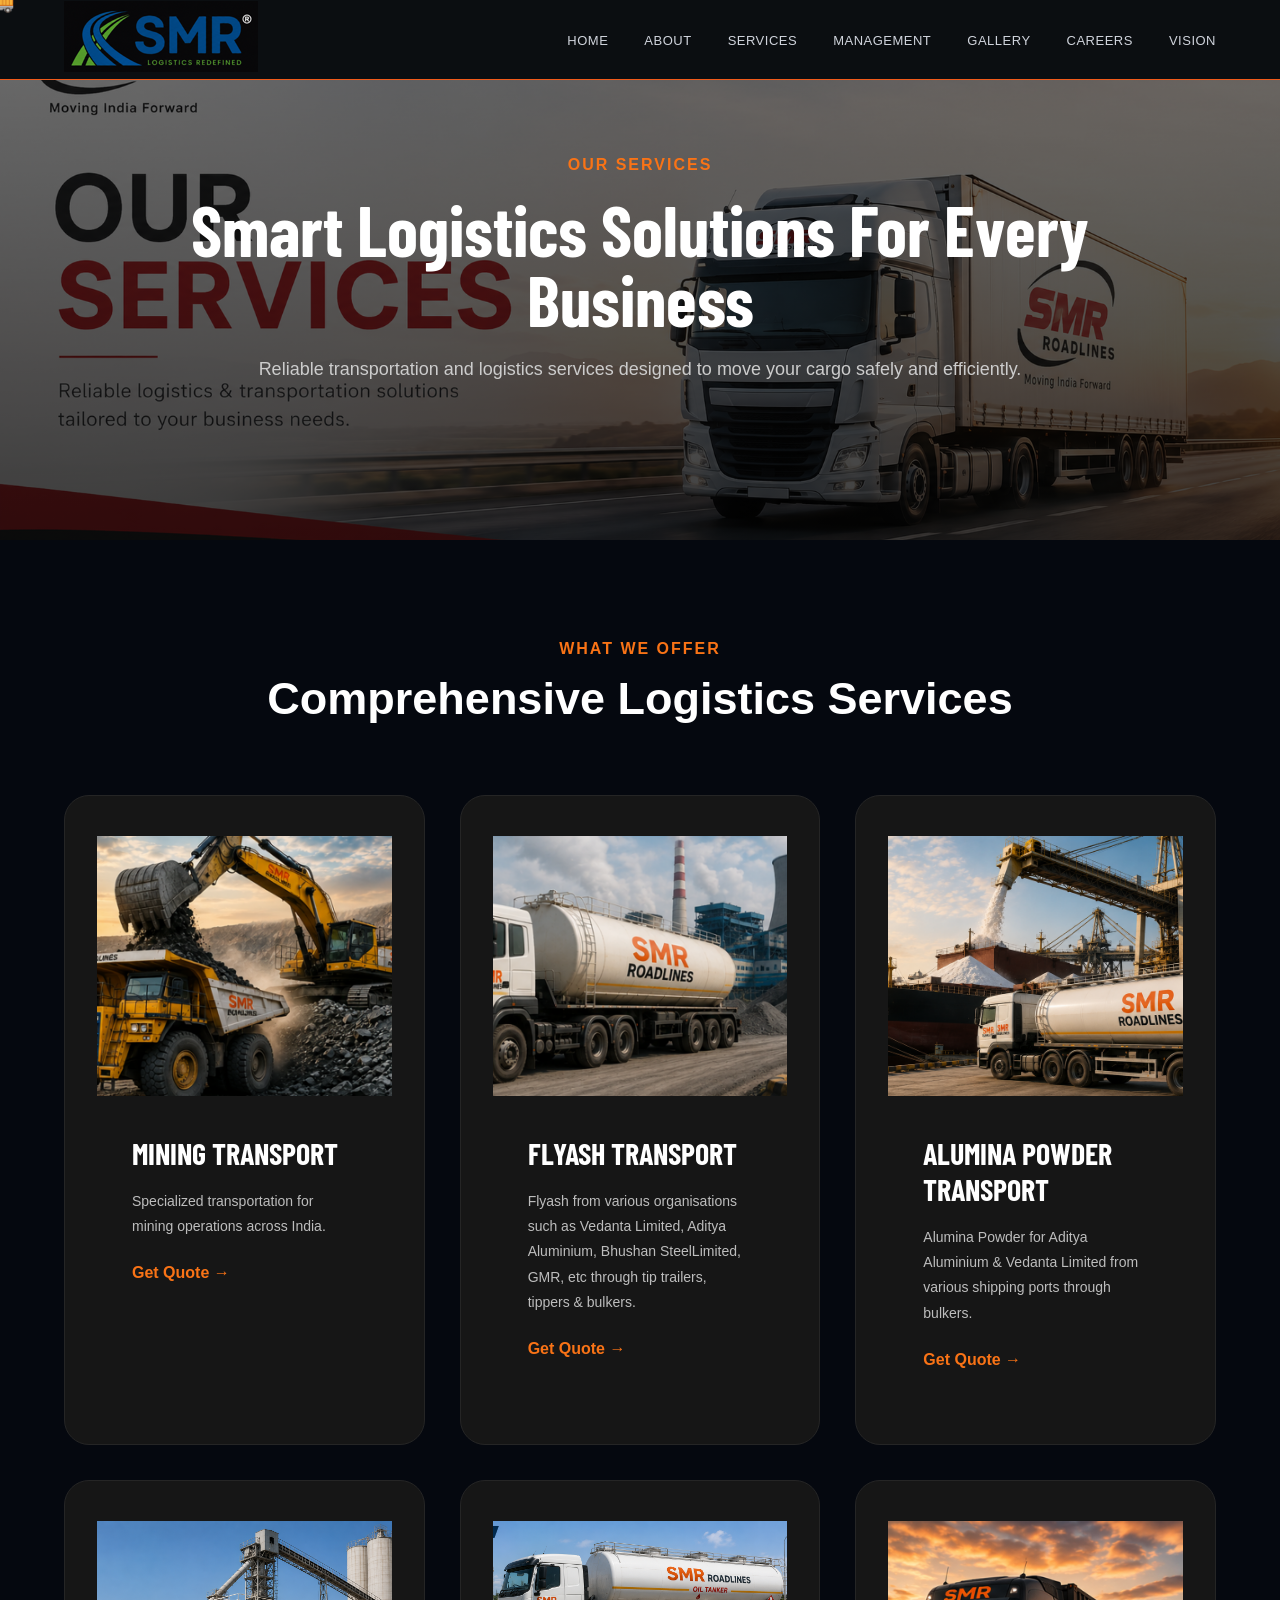
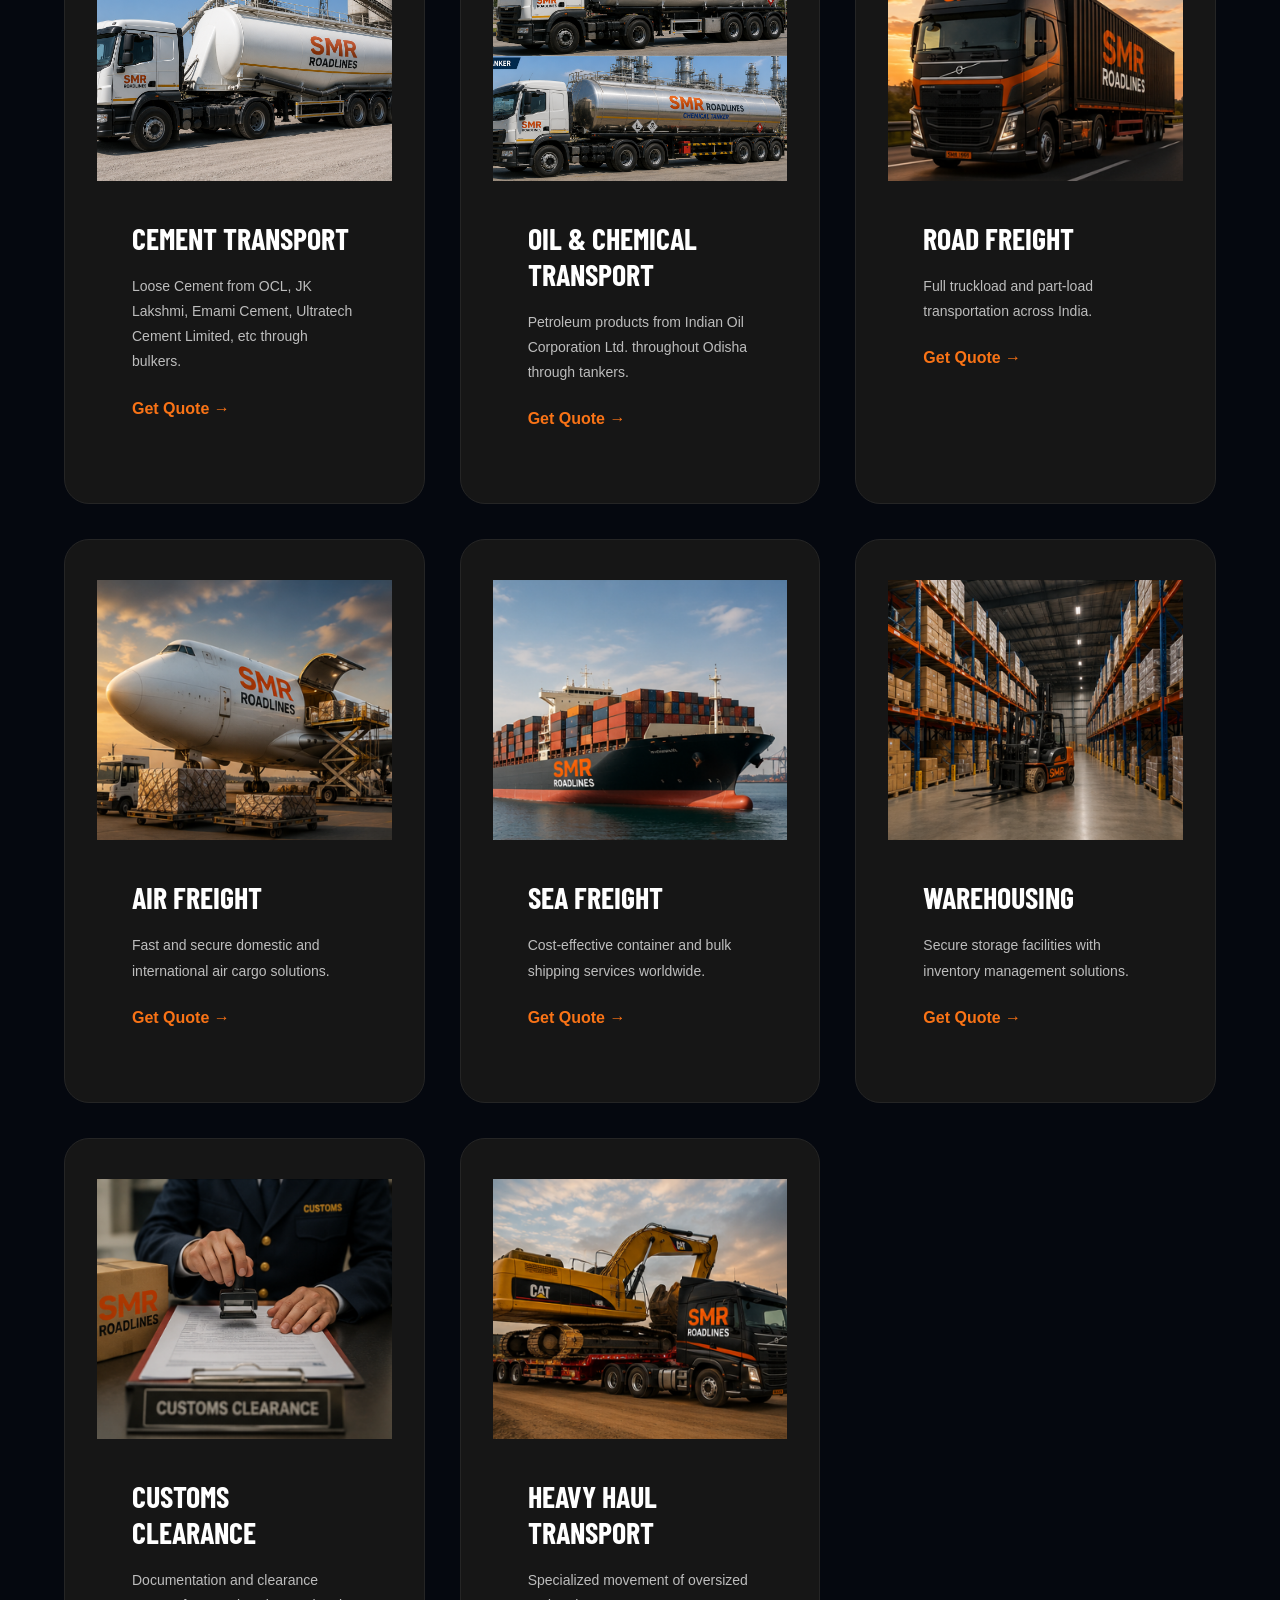
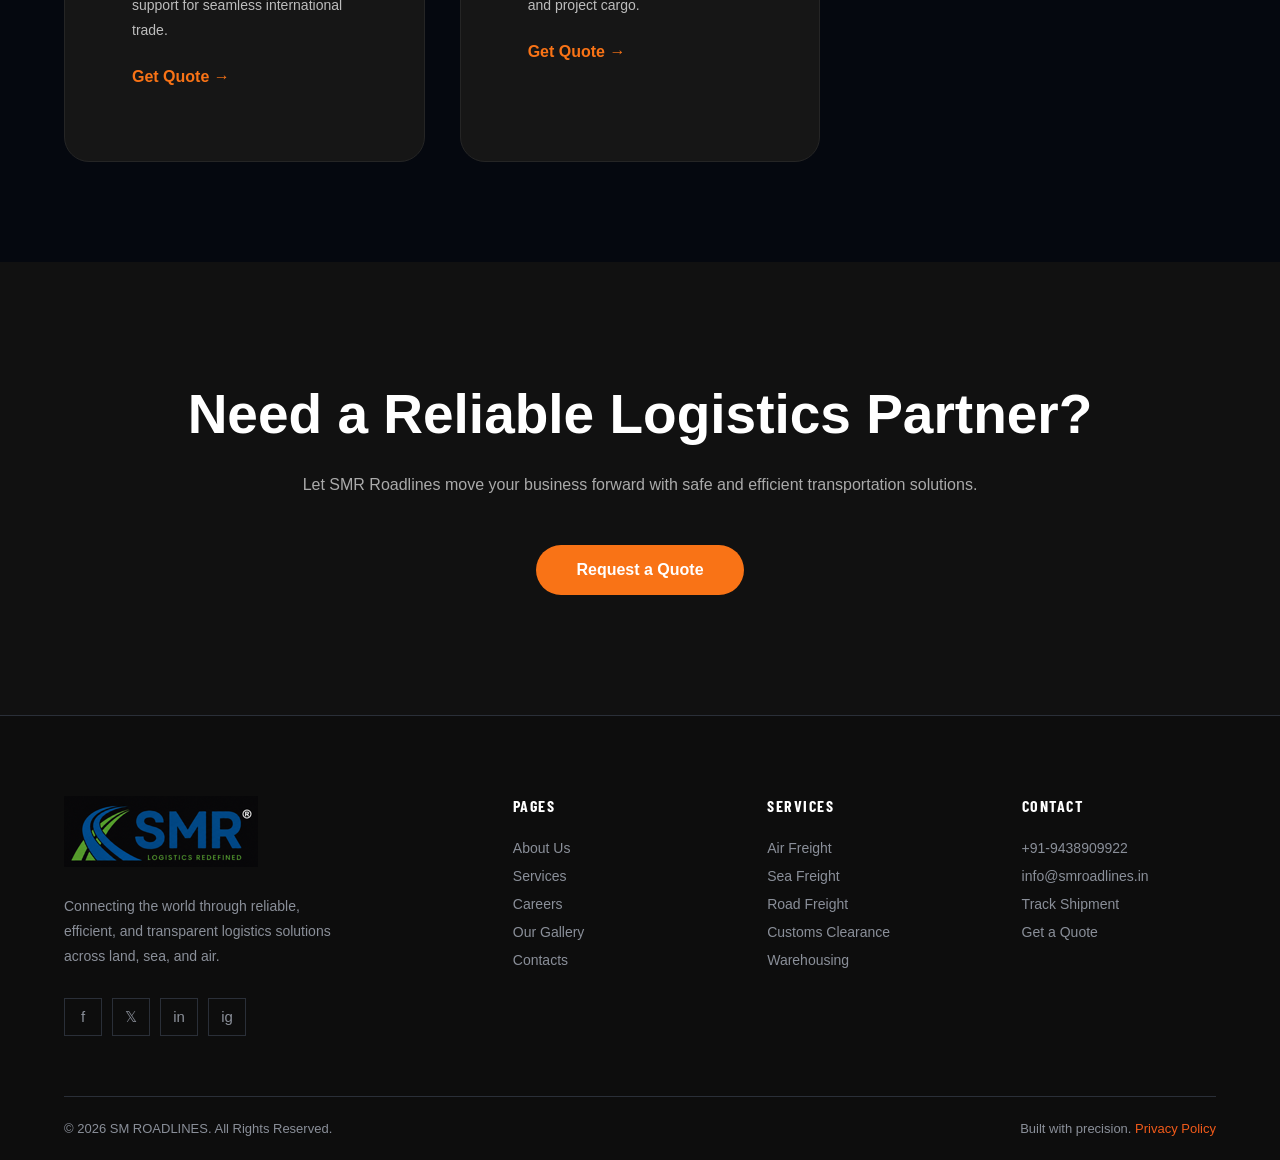
<file: service.html>
<!DOCTYPE html>
<html lang="en">
<head>
  <meta charset="UTF-8">
  <meta name="viewport"
        content="width=device-width, initial-scale=1.0">

  <title>Services | SMR Roadlines</title>

  <link rel="stylesheet" href="style.css">

  <link href="https://fonts.googleapis.com/css2?family=Barlow+Condensed:wght@400;600;700;800&family=Inter:wght@300;400;500;600&display=swap"
        rel="stylesheet">
</head>
<body>

        <!-- ══════════════════════════════════════════
       Truck Cursor
  ══════════════════════════════════════════ -->
  <div class="truck-cursor">🚚</div>

     <!-- ══════════════════════════════════════════
       NAVIGATION
  ══════════════════════════════════════════ -->
  <nav>
    <div class="logo">
      <a href="index.html">
  <img src="Logo/SMRLogo1.png" alt="SMR Logistics Redefined Logo">
      </a>
</div>
    <ul class="nav-links">
      <li><a href="index.html">Home</a></li>
      <li><a href="about.html">About</a></li>
      <li><a href="service.html">Services</a></li>
      <li><a href="management.html">Management</a></li>
      <li><a href="gallery.html">Gallery</a></li>
      <li><a href="career.html">Careers</a></li>
      <li><a href="vision.html">Vision</a></li>
    </ul>
    <div class="menu-btn">&#9776;</div>
  </nav>

<section class="service-hero">

  <div class="hero-overlay">

    <span>OUR SERVICES</span>

    <h1>
      Smart Logistics Solutions
      For Every Business
    </h1>

    <p>
      Reliable transportation and logistics
      services designed to move your cargo
      safely and efficiently.
    </p>

  </div>

</section>


<section class="services">

  <div class="section-title">
    <span>WHAT WE OFFER</span>
    <h2>Comprehensive Logistics Services</h2>
  </div>

  <div class="service-grid" id="particles">

     <div class="service-card">
      <img src="TruckImage/service7.png">
      <div class="service-content">
        <h3>Mining Transport</h3>
        <p>
          Specialized transportation for mining operations across India.
        </p>
        <a href="index.html#quote">
          Get Quote →
        </a>
      </div>
    </div>

     <div class="service-card">
      <img src="TruckImage/service8.png">
      <div class="service-content">
        <h3>Flyash Transport</h3>
        <p>
          Flyash from various organisations such as Vedanta Limited, Aditya Aluminium, Bhushan SteelLimited, GMR, etc through tip trailers, tippers & bulkers.
        </p>
        <a href="index.html#quote">
          Get Quote →
        </a>
      </div>
    </div>

     <div class="service-card">
      <img src="TruckImage/service9.png">
      <div class="service-content">
        <h3>Alumina Powder Transport</h3>
        <p>
          Alumina Powder for Aditya Aluminium & Vedanta Limited from various shipping ports through bulkers.
        </p>
        <a href="index.html#quote">
          Get Quote →
        </a>
      </div>
    </div>

    <div class="service-card">
      <img src="TruckImage/service10.png">
      <div class="service-content">
        <h3>Cement Transport</h3>
        <p>
           Loose Cement from OCL, JK Lakshmi, Emami Cement, Ultratech Cement Limited, etc through bulkers.
        </p>
        <a href="index.html#quote">
          Get Quote →
        </a>
      </div>
    </div>

    <div class="service-card">
      <img src="TruckImage/service11.png">
      <div class="service-content">
        <h3>Oil & Chemical Transport</h3>
        <p>
           Petroleum products from Indian Oil Corporation Ltd. throughout Odisha through tankers.
        </p>
        <a href="index.html#quote">
          Get Quote →
        </a>
      </div>
    </div>

    <div class="service-card">
      <img src="TruckImage/service1.png">
      <div class="service-content">
        <h3>Road Freight</h3>
        <p>
          Full truckload and part-load
          transportation across India.
        </p>
        <a href="index.html#quote">
          Get Quote →
        </a>
      </div>
    </div>

    <div class="service-card">
      <img src="TruckImage/service2.png">
      <div class="service-content">
        <h3>Air Freight</h3>
        <p>
          Fast and secure domestic and
          international air cargo solutions.
        </p>
        <a href="index.html#quote">
          Get Quote →
        </a>
      </div>
    </div>

    <div class="service-card">
      <img src="TruckImage/service3.png">
      <div class="service-content">
        <h3>Sea Freight</h3>
        <p>
          Cost-effective container and bulk
          shipping services worldwide.
        </p>
        <a href="index.html#quote">
          Get Quote →
        </a>
      </div>
    </div>

    <div class="service-card">
      <img src="TruckImage/service4.png">
      <div class="service-content">
        <h3>Warehousing</h3>
        <p>
          Secure storage facilities with
          inventory management solutions.
        </p>
        <a href="index.html#quote">
          Get Quote →
        </a>
      </div>
    </div>

    <div class="service-card">
      <img src="TruckImage/service5.png">
      <div class="service-content">
        <h3>Customs Clearance</h3>
        <p>
          Documentation and clearance support
          for seamless international trade.
        </p>
        <a href="index.html#quote">
          Get Quote →
        </a>
      </div>
    </div>

    <div class="service-card">
      <img src="TruckImage/service6.png">
      <div class="service-content">
        <h3>Heavy Haul Transport</h3>
        <p>
          Specialized movement of oversized
          and project cargo.
        </p>
        <a href="index.html#quote">
          Get Quote →
        </a>
      </div>
    </div>

  </div>

</section>


<section class="cta">

  <h2>
    Need a Reliable Logistics Partner?
  </h2>

  <p>
    Let SMR Roadlines move your business
    forward with safe and efficient
    transportation solutions.
  </p>

  <a href="index.html#quote">
    Request a Quote
  </a>

</section>

 <!-- ══════════════════════════════════════════
       FOOTER
  ══════════════════════════════════════════ -->
  <footer>
    <div class="footer-grid">
      <div class="footer-brand">
        <div class="logo">
          <a href="index.html">
  <img src="Logo/SMRLogo1.png" alt="SMR Logistics Redefined Logo">
          </a>
</div>
        <p>Connecting the world through reliable, efficient, and transparent logistics solutions across land, sea, and air.</p>
        <div class="footer-social">
          <a href="https://www.facebook.com/smroadlines22/" target="_blank" title="Facebook">f</a>
          <a href="#" target="_blank" title="Twitter">𝕏</a>
          <a href="https://in.linkedin.com/in/sonu-tulsiyan-27a267306" target="_blank" title="LinkedIn">in</a>
          <a href="https://www.instagram.com/smr_logistic_world/" target="_blank" title="Instagram">ig</a>
        </div>
      </div>
      <div class="footer-col">
        <h4>Pages</h4>
        <ul>
          <li><a href="about.html">About Us</a></li>
          <li><a href="service.html">Services</a></li>
          <li><a href="career.html">Careers</a></li>
          <li><a href="gallery.html">Our Gallery</a></li>
          <li><a href="index.html#quote">Contacts</a></li>
        </ul>
      </div>
      <div class="footer-col">
        <h4>Services</h4>
        <ul>
          <li><a href="service.html">Air Freight</a></li>
          <li><a href="service.html">Sea Freight</a></li>
          <li><a href="service.html">Road Freight</a></li>
          <li><a href="service.html">Customs Clearance</a></li>
          <li><a href="service.html">Warehousing</a></li>
        </ul>
      </div>
      <div class="footer-col">
        <h4>Contact</h4>
        <ul>
          <li><a href="tel:+91-9438909922">+91-9438909922</a></li>
          <li><a href="mailto:info@smroadlines.in">info@smroadlines.in</a></li>
          <li><a href="index.html#quote">Track Shipment</a></li>
          <li><a href="index.html#quote">Get a Quote</a></li>
        </ul>
      </div>
    </div>
    <div class="footer-bottom">
      <p>© 2026 SM ROADLINES. All Rights Reserved.</p>
      <p>Built with precision. <a href="#">Privacy Policy</a></p>
    </div>
  </footer>

<script src="script.js"></script>
</body>
</html>
</file>
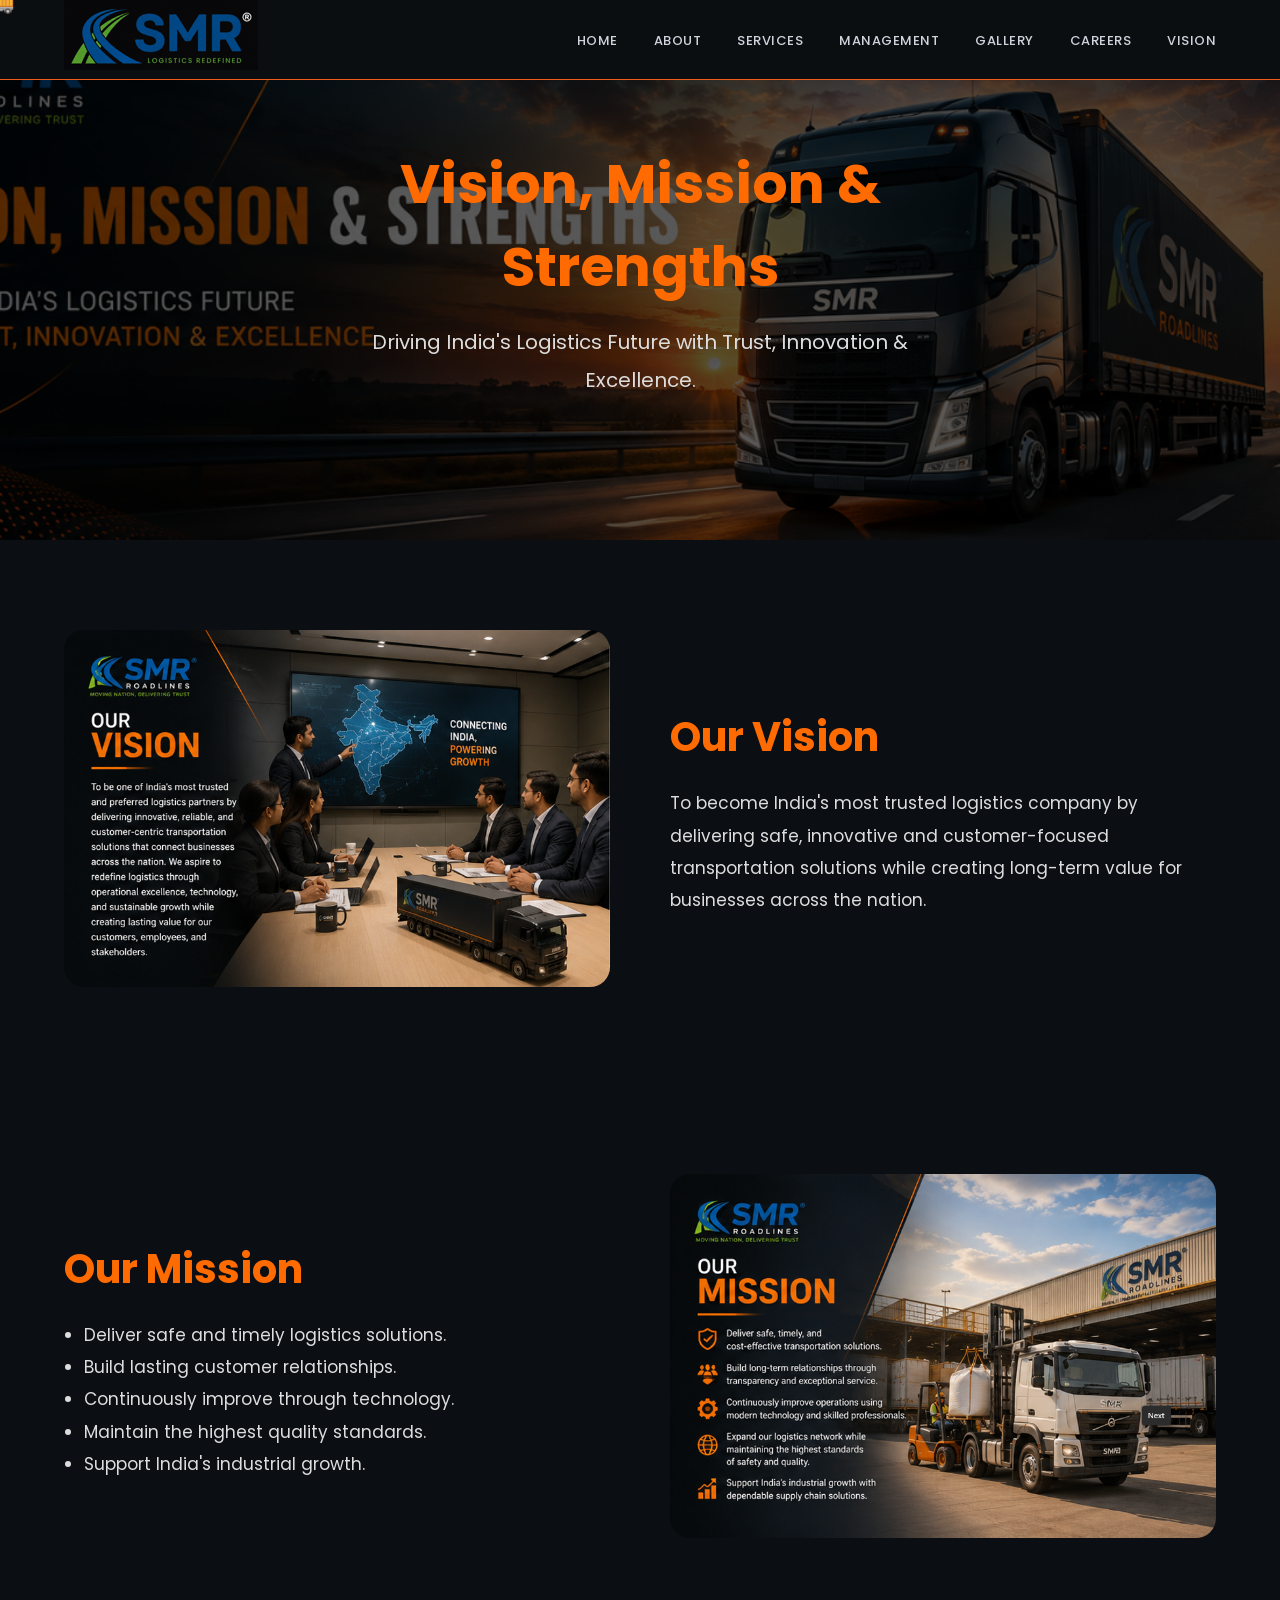
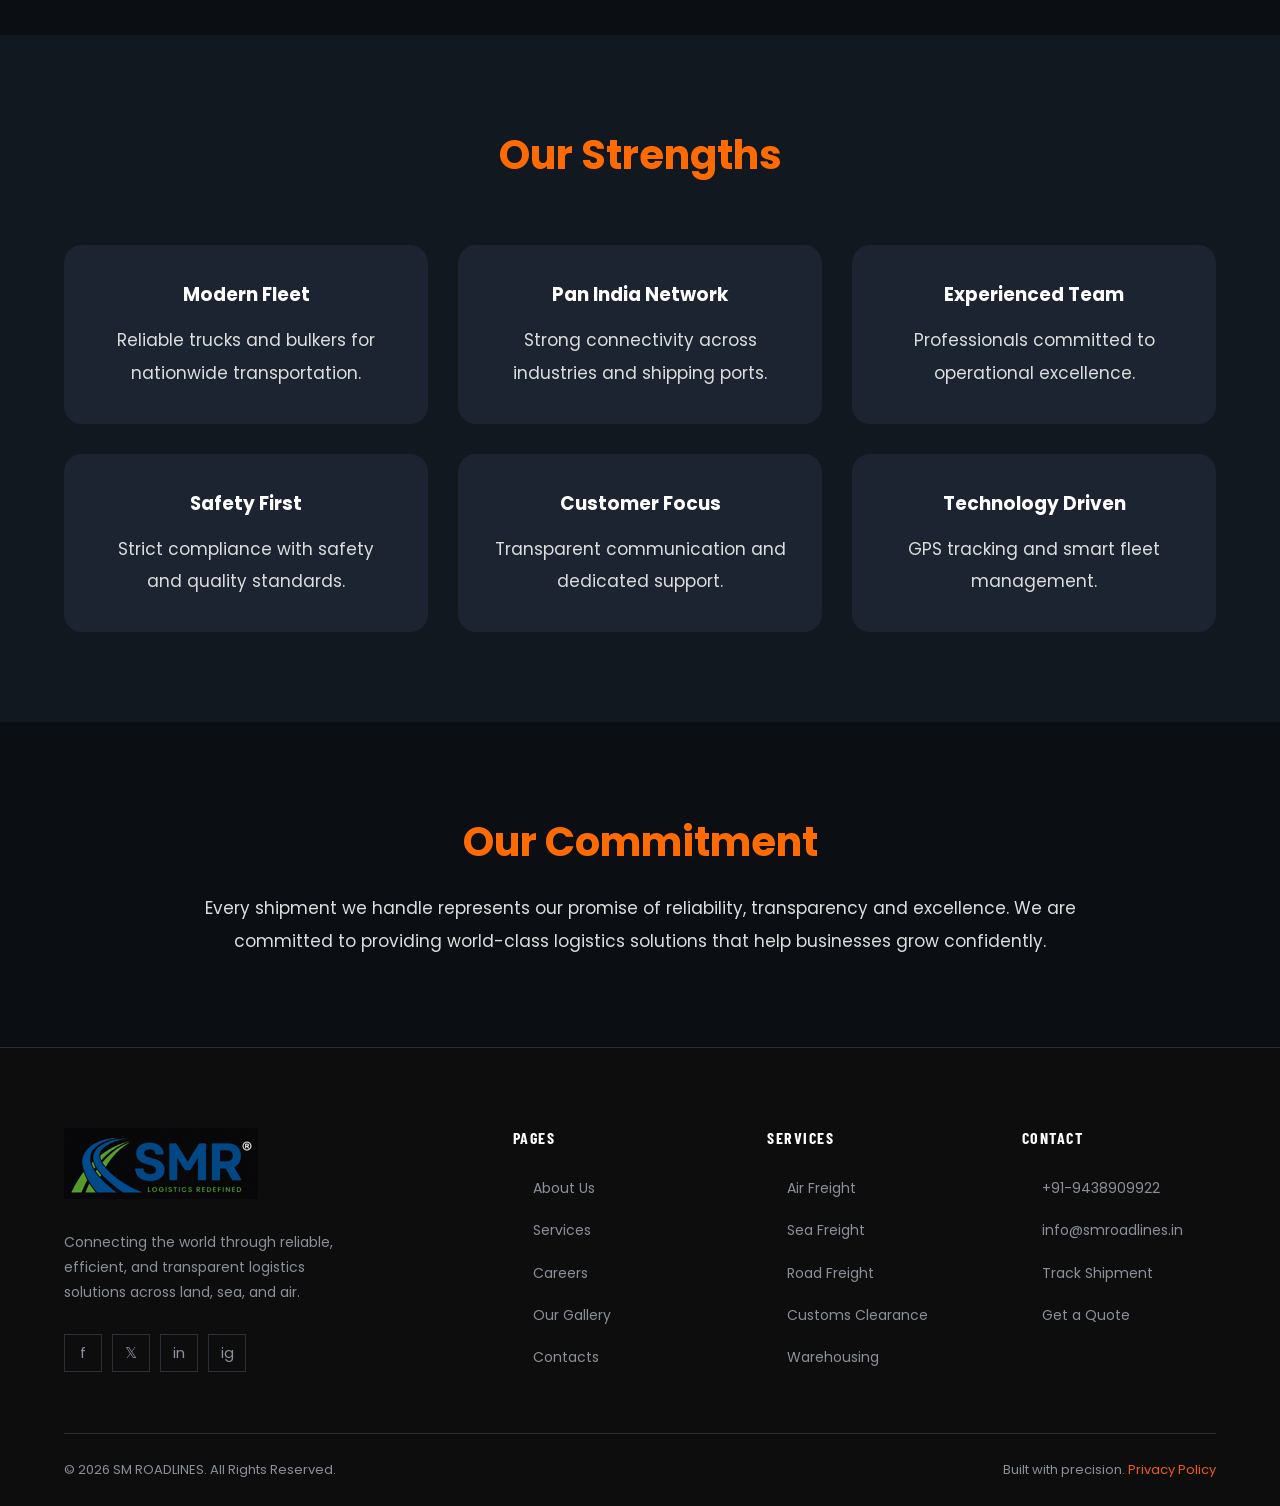
<file: vision.html>
<!DOCTYPE html>
<html lang="en">
<head>
    <meta charset="UTF-8">
    <meta name="viewport" content="width=device-width, initial-scale=1.0">
    <title>Vision, Mission & Strengths | SMR Roadlines</title>

   
    <link rel="stylesheet" href="style.css">
    <link rel="stylesheet" href="vision.css">

    <link href="https://fonts.googleapis.com/css2?family=Barlow+Condensed:wght@400;600;700&family=Poppins:wght@300;400;500;600&display=swap" rel="stylesheet">
</head>
<body>

    
        <!-- ══════════════════════════════════════════
       Truck Cursor
  ══════════════════════════════════════════ -->
  <div class="truck-cursor">🚚</div>

     <!-- ══════════════════════════════════════════
       NAVIGATION
  ══════════════════════════════════════════ -->
  <nav>
    <div class="logo">
      <a href="index.html">
  <img src="Logo/SMRLogo1.png" alt="SMR Logistics Redefined Logo">
      </a>
</div>
    <ul class="nav-links">
      <li><a href="index.html">Home</a></li>
      <li><a href="about.html">About</a></li>
      <li><a href="service.html">Services</a></li>
      <li><a href="management.html">Management</a></li>
      <li><a href="gallery.html">Gallery</a></li>
      <li><a href="career.html">Careers</a></li>
      <li><a href="vision.html">Vision</a></li>
    </ul>
    <div class="menu-btn">&#9776;</div>
  </nav>

<!-- Hero -->
<section class="heroo">

    <div class="overlay"></div>

    <div class="hero-content">

        <h1>Vision, Mission & Strengths</h1>

        <p>Driving India's Logistics Future with Trust, Innovation & Excellence.</p>

    </div>

</section>

<!-- Vision -->

<section class="vision">

<div class="container">

<div class="vision-grid">

<div>

<img src="TruckImage/Vision.png" alt="Our Vision">

</div>

<div>

<h2>Our Vision</h2>

<p>

To become India's most trusted logistics company by delivering safe, innovative and customer-focused transportation solutions while creating long-term value for businesses across the nation.

</p>

</div>

</div>

</div>

</section>

<!-- Mission -->

<section class="mission">

<div class="container">

<div class="mission-grid">

<div>

<h2>Our Mission</h2>

<ul>

<li>Deliver safe and timely logistics solutions.</li>

<li>Build lasting customer relationships.</li>

<li>Continuously improve through technology.</li>

<li>Maintain the highest quality standards.</li>

<li>Support India's industrial growth.</li>

</ul>

</div>

<div>

<img src="TruckImage/Mission.png" alt="Our Mission">

</div>

</div>

</div>

</section>

<!-- Strength -->

<section class="strength">

<div class="container">

<h2>Our Strengths</h2>

<div class="strength-grid">

<div class="card">
<i class="fas fa-truck-moving"></i>
<h3>Modern Fleet</h3>
<p>Reliable trucks and bulkers for nationwide transportation.</p>
</div>

<div class="card">
<i class="fas fa-map-marked-alt"></i>
<h3>Pan India Network</h3>
<p>Strong connectivity across industries and shipping ports.</p>
</div>

<div class="card">
<i class="fas fa-users"></i>
<h3>Experienced Team</h3>
<p>Professionals committed to operational excellence.</p>
</div>

<div class="card">
<i class="fas fa-shield-alt"></i>
<h3>Safety First</h3>
<p>Strict compliance with safety and quality standards.</p>
</div>

<div class="card">
<i class="fas fa-headset"></i>
<h3>Customer Focus</h3>
<p>Transparent communication and dedicated support.</p>
</div>

<div class="card">
<i class="fas fa-chart-line"></i>
<h3>Technology Driven</h3>
<p>GPS tracking and smart fleet management.</p>
</div>

</div>

</div>

</section>

<!-- Commitment -->

<section class="commitment">

<div class="container">

<h2>Our Commitment</h2>

<p>

Every shipment we handle represents our promise of reliability, transparency and excellence. We are committed to providing world-class logistics solutions that help businesses grow confidently.

</p>

</div>

</section>


  <!-- ══════════════════════════════════════════
       FOOTER
  ══════════════════════════════════════════ -->
  <footer>
    <div class="footer-grid">
      <div class="footer-brand">
        <div class="logo">
          <a href="index.html">
  <img src="Logo/SMRLogo1.png" alt="SMR Logistics Redefined Logo">
          </a>
</div>
        <p>Connecting the world through reliable, efficient, and transparent logistics solutions across land, sea, and air.</p>
        <div class="footer-social">
          <a href="https://www.facebook.com/smroadlines22/" target="_blank" title="Facebook">f</a>
          <a href="#" target="_blank" title="Twitter">𝕏</a>
          <a href="https://in.linkedin.com/in/sonu-tulsiyan-27a267306" target="_blank" title="LinkedIn">in</a>
          <a href="https://www.instagram.com/smr_logistic_world/" target="_blank" title="Instagram">ig</a>
        </div>
      </div>
      <div class="footer-col">
        <h4>Pages</h4>
        <ul>
          <li><a href="about.html">About Us</a></li>
          <li><a href="service.html">Services</a></li>
          <li><a href="career.html">Careers</a></li>
          <li><a href="gallery.html">Our Gallery</a></li>
          <li><a href="index.html#quote">Contacts</a></li>
        </ul>
      </div>
      <div class="footer-col">
        <h4>Services</h4>
        <ul>
          <li><a href="service.html">Air Freight</a></li>
          <li><a href="service.html">Sea Freight</a></li>
          <li><a href="service.html">Road Freight</a></li>
          <li><a href="service.html">Customs Clearance</a></li>
          <li><a href="service.html">Warehousing</a></li>
        </ul>
      </div>
      <div class="footer-col">
        <h4>Contact</h4>
        <ul>
          <li><a href="tel:+91-9438909922">+91-9438909922</a></li>
          <li><a href="mailto:info@smroadlines.in">info@smroadlines.in</a></li>
          <li><a href="index.html#quote">Track Shipment</a></li>
          <li><a href="index.html#quote">Get a Quote</a></li>
        </ul>
      </div>
    </div>
    <div class="footer-bottom">
      <p>© 2026 SM ROADLINES. All Rights Reserved.</p>
      <p>Built with precision. <a href="#">Privacy Policy</a></p>
    </div>
  </footer>

  <script src="script.js"></script>

</body>
</html>
</file>
<file: style.css>
/* ============================================================
   SM Roadlines — style.css
   ============================================================ */

*, *::before, *::after { box-sizing: border-box; margin: 0; padding: 0; }

:root {
  --black:   #0d0d0d;
  --dark:    #111418;
  --dark2:   #1a1f26;
  --orange:  #f05a1a;
  --orange2: #e04a0a;
  --white:   #ffffff;
  --gray:    #8a8f99;
  --light:   #f4f5f7;
  --border:  #2a2f38;
  --text:    #d0d4dc;
}

html { scroll-behavior: smooth; }
body {
  font-family: 'Inter', sans-serif;
  background: var(--dark);
  color: var(--white);
  overflow-x: hidden;
}

/* ── Truck Cursor ── */
body {
    cursor: none; /* Hides the default mouse pointer */
}
.truck-cursor {
    position: fixed;
    pointer-events: none; /* Allows clicks to pass through to website elements */
    font-size: 24px; /* Adjust size of your truck emoji */
    z-index: 9999; /* Ensures the truck stays on top of all content */
    transform: translate(-50%, -50%); /* Centers the emoji on your cursor */
    transition: transform 0.1s ease; /* Smooths out the movement */
}

/* ── NAV ── */
nav {
  position: fixed; top: 0; left: 0; right: 0; z-index: 1000;
  display: flex; align-items: center; justify-content: space-between;
  padding: 0 5%; height: 80px;
  background: rgb(11, 14,17);
  backdrop-filter: blur(12px);
  border-bottom: 1px solid var(--orange);
}
.logo {
  font-family: 'Barlow Condensed', sans-serif;
  font-size: 26px; font-weight: 800; letter-spacing: 1px;
}
.logo span { color: var(--orange); }
.nav-links { display: flex; gap: 36px; list-style: none; }
.nav-links a {
  text-decoration: none; color: var(--text);
  font-size: 13px; font-weight: 500;
  letter-spacing: 0.5px; text-transform: uppercase;
  transition: color .2s;
}
.nav-links a:hover { color: var(--orange); }
.nav-cta {
  background: var(--orange); color: #fff;
  padding: 10px 24px; border: none;
  font-family: 'Barlow Condensed', sans-serif;
  font-size: 14px; font-weight: 700;
  letter-spacing: 1px; text-transform: uppercase;
  cursor: pointer; transition: background .2s; text-decoration: none;
}
.nav-cta:hover { background: var(--orange2); }

/* ── HERO ── */
.hero {
  min-height: 100vh; display: flex; align-items: center;
  padding: 100px 5% 60px;
  background: linear-gradient(105deg, #0d0d0d 55%, #1a1208 100%);
  position: relative; overflow: hidden;
}
.hero::before {
  content: ''; position: absolute; right: 0; top: 0; bottom: 0; width: 55%;
  background: url('./Sonusir.png') center/cover no-repeat;
  opacity: 0.25;
}
.hero::after {
  content: ''; position: absolute; right: 0; top: 0; bottom: 0; width: 55%;
  background: linear-gradient(90deg, var(--dark) 0%, transparent 40%);
}
.hero-content { position: relative; z-index: 2; max-width: 640px; }
.hero-eyebrow { display: flex; align-items: center; gap: 12px; margin-bottom: 24px; }
.hero-line { width: 40px; height: 2px; background: var(--orange); }
.hero-eyebrow span {
  font-size: 12px; font-weight: 600;
  letter-spacing: 3px; text-transform: uppercase; color: var(--orange);
}
.hero h1 {
  font-family: 'Barlow Condensed', sans-serif;
  font-size: clamp(52px, 8vw, 92px);
  font-weight: 800; line-height: 0.95;
  text-transform: uppercase; letter-spacing: -1px; margin-bottom: 28px;
}
.hero h1 em { font-style: normal; color: var(--orange); display: block; }
.hero p { font-size: 16px; color: var(--gray); line-height: 1.75; max-width: 460px; margin-bottom: 40px; }
.hero-btns { display: flex; gap: 16px; flex-wrap: wrap; }
.btn-primary {
  background: var(--orange); color: #fff; padding: 14px 32px;
  font-family: 'Barlow Condensed', sans-serif; font-size: 15px;
  font-weight: 700; letter-spacing: 1.5px; text-transform: uppercase;
  cursor: pointer; border: none; text-decoration: none;
  display: inline-block; transition: background .2s;
}
.btn-primary:hover { background: var(--orange2); color: #000000;}
.btn-outline {
  background: transparent; color: var(--white); padding: 14px 32px;
  font-family: 'Barlow Condensed', sans-serif; font-size: 15px;
  font-weight: 700; letter-spacing: 1.5px; text-transform: uppercase;
  cursor: pointer; border: 1px solid rgba(255,255,255,0.3);
  text-decoration: none; display: inline-block; transition: all .2s;
}
.btn-outline:hover { border-color: var(--orange); color: var(--orange); }
.hero-stats {
  display: flex; gap: 48px; margin-top: 56px;
  padding-top: 40px; border-top: 1px solid var(--border);
}
.stat-num {
  font-family: 'Barlow Condensed', sans-serif;
  font-size: 44px; font-weight: 800; line-height: 1;
}
.stat-num span { color: var(--orange); }
.stat-label { font-size: 12px; color: var(--gray); text-transform: uppercase; letter-spacing: 1px; margin-top: 4px; }

/* ── MARQUEE ── */
.marquee-bar { background: var(--orange); padding: 14px 0; overflow: hidden; }
.marquee-track {
  display: flex; gap: 0;
  animation: marquee 30s linear infinite; white-space: nowrap;
}
.marquee-item {
  font-family: 'Barlow Condensed', sans-serif;
  font-size: 14px; font-weight: 700;
  letter-spacing: 2px; text-transform: uppercase;
  padding: 0 40px; color: #fff;
}
.marquee-sep { color: rgba(255,255,255,0.5); }
@keyframes marquee {
  from { transform: translateX(0); }
  to   { transform: translateX(-50%); }
}

/* ── SECTIONS ── */
section { padding: 100px 5%; }
.section-eyebrow {
  font-size: 12px; font-weight: 600;
  letter-spacing: 3px; text-transform: uppercase;
  color: var(--orange); margin-bottom: 16px;
}
.section-titlee {
  font-family: 'Barlow Condensed', sans-serif;
  font-size: clamp(36px, 5vw, 56px);
  font-weight: 800; text-transform: uppercase;
  line-height: 1.05; letter-spacing: -0.5px;
}
.section-titlee em { color: var(--orange); font-style: normal; }

/* ── ABOUT ── */
.about { background: var(--dark2); }
.about-grid { display: grid; grid-template-columns: 1fr 1fr; gap: 80px; align-items: center; }
.about-img { position: relative; }
.about-img img { width: 100%; height: 500px; object-fit: cover; display: block; }
.about-badge {
  position: absolute; bottom: -24px; right: -24px;
  background: var(--orange); padding: 28px 32px; text-align: center;
}
.about-badge-num {
  font-family: 'Barlow Condensed', sans-serif;
  font-size: 52px; font-weight: 800; line-height: 1;
}
.about-badge-label { font-size: 12px; letter-spacing: 1px; text-transform: uppercase; margin-top: 4px; }
.about-text { padding-left: 20px; }
.about-text .section-title { margin-bottom: 24px; }
.about-text p { color: var(--gray); line-height: 1.8; margin-bottom: 32px; }
.about-feats { display: grid; grid-template-columns: 1fr 1fr; gap: 20px; margin-bottom: 36px; }
.feat { display: flex; align-items: center; gap: 12px; font-size: 14px; color: var(--text); }
.feat-icon {
  width: 36px; height: 36px;
  background: rgba(240,90,26,0.15); border: 1px solid rgba(240,90,26,0.3);
  display: flex; align-items: center; justify-content: center;
  flex-shrink: 0; font-size: 16px;
}

/* ── SERVICES ── */
.services-grid {
  display: grid; grid-template-columns: repeat(3, 1fr);
  gap: 1px; background: var(--border); margin-top: 60px;
}
.service-card {
  background: var(--dark);
  padding: 40px 32px;
  border: 5px solid var(--border);
  transition: all 0.3s ease;
  cursor: pointer;
}

.service-card:hover {
  transform: translateY(-15px) scale(1.05);
  box-shadow: 0 20px 40px rgba(255, 140, 0, 0.25);
  border-color: var(--orange);
}
.service-icon { font-size: 36px; margin-bottom: 20px; }
.service-card h3 {
  font-family: 'Barlow Condensed', sans-serif;
  font-size: 22px; font-weight: 700; text-transform: uppercase; margin-bottom: 14px;
}
.service-card p { font-size: 14px; color: var(--gray); line-height: 1.7; }
.service-arrow { display: inline-block; color: var(--orange); margin-top: 20px; font-size: 20px; transition: transform .2s; }
.service-card:hover .service-arrow { transform: translateX(6px); }

/* ── FLEET ── */
.fleet { background: var(--dark2); }
.fleet-header { display: flex; justify-content: space-between; align-items: flex-end; margin-bottom: 60px; }
.fleet-tabs {
  display: flex; gap: 0; overflow: hidden; border: 1px solid var(--border);
}
.fleet-tab {
  padding: 14px 28px; background: transparent; border: none;
  color: var(--gray); font-family: 'Barlow Condensed', sans-serif;
  font-size: 14px; font-weight: 600; letter-spacing: 1px; text-transform: uppercase;
  cursor: pointer; transition: all .2s; border-right: 1px solid var(--border);
}
.fleet-tab:last-child { border-right: none; }
.fleet-tab.active, .fleet-tab:hover { background: var(--orange); color: #fff; }
.fleet-content { display: grid; grid-template-columns: 1fr 1fr; gap: 60px; align-items: center; }
.fleet-img { position: relative; overflow: hidden; }
.fleet-img img { width: 100%; height: 420px; object-fit: cover; display: block; filter: brightness(0.85); }
.fleet-num {
  position: absolute; top: 20px; left: 20px;
  font-family: 'Barlow Condensed', sans-serif;
  font-size: 80px; font-weight: 800;
  color: rgba(255,255,255,0.08); line-height: 1; pointer-events: none;
}
.fleet-info h3 {
  font-family: 'Barlow Condensed', sans-serif;
  font-size: 40px; font-weight: 800; text-transform: uppercase; margin-bottom: 18px;
}
.fleet-info .tag {
  display: inline-block;
  background: rgba(240,90,26,0.15); border: 1px solid rgba(240,90,26,0.3);
  color: var(--orange); font-size: 11px; font-weight: 600;
  letter-spacing: 2px; text-transform: uppercase; padding: 6px 14px; margin-bottom: 18px;
}
.fleet-info p { color: var(--gray); line-height: 1.8; margin-bottom: 28px; font-size: 15px; }
.fleet-specs {
  display: flex; gap: 32px; padding: 24px 0;
  border-top: 1px solid var(--border); border-bottom: 1px solid var(--border); margin-bottom: 28px;
}
.spec-val {
  font-family: 'Barlow Condensed', sans-serif;
  font-size: 28px; font-weight: 700; color: var(--orange);
}
.spec-key { font-size: 11px; color: var(--gray); text-transform: uppercase; letter-spacing: 1px; margin-top: 2px; }

/* ── WHY US ── */
.why-grid { display: grid; grid-template-columns: 1fr 1fr; gap: 80px; align-items: center; margin-top: 60px; }
.why-list { list-style: none; }
.why-item {
  display: flex; align-items: flex-start; gap: 20px;
  padding: 24px 0; border-bottom: 1px solid var(--border); cursor: default;
}
.why-item:first-child { border-top: 1px solid var(--border); }
.why-num {
  font-family: 'Barlow Condensed', sans-serif;
  font-size: 13px; font-weight: 700; color: var(--orange);
  letter-spacing: 1px; flex-shrink: 0; padding-top: 2px;
}
.why-item h4 {
  font-family: 'Barlow Condensed', sans-serif;
  font-size: 20px; font-weight: 700; text-transform: uppercase; margin-bottom: 6px;
}
.why-item p { font-size: 13px; color: var(--gray); line-height: 1.7; }
.why-visual { position: relative; }
.why-visual img { width: 100%; height: 560px; object-fit: cover; }
.why-cta-box {
  position: absolute; bottom: 0; left: 0; right: 0;
  background: var(--orange); padding: 32px 36px;
  display: flex; justify-content: space-between; align-items: center;
}
.why-cta-box p {
  font-family: 'Barlow Condensed', sans-serif;
  font-size: 22px; font-weight: 700; text-transform: uppercase;
}
.why-cta-box a {
  background: #fff; color: var(--orange); padding: 10px 24px;
  font-family: 'Barlow Condensed', sans-serif;
  font-size: 13px; font-weight: 700; letter-spacing: 1px; text-transform: uppercase;
  text-decoration: none; white-space: nowrap; transition: all .2s;
}
.why-cta-box a:hover { background: var(--dark); color: #fff; }

/* ── STATS BAR ── */
.stats-bar { background: var(--orange); padding: 70px 5%; }
.stats-inner {
  display: grid; grid-template-columns: repeat(4, 1fr);
  gap: 0; border-left: 1px solid rgba(255,255,255,0.2);
}
.stat-block { padding: 0 40px; border-right: 1px solid rgba(255,255,255,0.2); }
.stat-block .num {
  font-family: 'Barlow Condensed', sans-serif;
  font-size: 64px; font-weight: 800; line-height: 1;
}
.stat-block .lbl {
  font-size: 13px; font-weight: 600;
  text-transform: uppercase; letter-spacing: 1px; opacity: 0.8; margin-top: 6px;
}

/* ── TESTIMONIALS ── */
.testimonials { background: var(--dark2); }
.testi-grid { display: grid; grid-template-columns: repeat(3, 1fr); gap: 24px; margin-top: 60px; }
.testi-card { background: var(--dark); padding: 40px 32px; border: 1px solid var(--border); }
.testi-stars { color: var(--orange); font-size: 16px; letter-spacing: 2px; margin-bottom: 20px; }
.testi-quote { font-size: 15px; color: var(--text); line-height: 1.8; margin-bottom: 28px; font-style: italic; }
.testi-author {
  display: flex; align-items: center; gap: 14px;
  padding-top: 24px; border-top: 1px solid var(--border);
}
.testi-avatar { width: 44px; height: 44px; border-radius: 50%; background: var(--border); object-fit: cover; }
.testi-name { font-weight: 600; font-size: 14px; }
.testi-co { font-size: 12px; color: var(--gray); }

/* Hover Effect */
.testi-card {
  background: var(--dark);
  padding: 40px 32px;
  border: 1px solid var(--border);
  transition: all 0.3s ease;
  cursor: pointer;
}

.testi-card:hover {
  transform: translateY(-15px) scale(1.05);
  box-shadow: 0 20px 40px rgba(255, 140, 0, 0.25);
  border-color: var(--orange);
}

/* ── FAQ ── */
.faq-grid { display: grid; grid-template-columns: 1fr 1fr; gap: 60px; margin-top: 60px; }
.faq-item { border-bottom: 1px solid var(--border); }
.faq-q {
  display: flex; justify-content: space-between; align-items: center;
  padding: 22px 0; cursor: pointer;
  font-family: 'Barlow Condensed', sans-serif;
  font-size: 18px; font-weight: 700; text-transform: uppercase; gap: 16px;
}
.faq-q span { color: var(--orange); font-size: 22px; transition: transform .3s; }
.faq-a { font-size: 14px; color: var(--gray); line-height: 1.8; padding-bottom: 22px; display: none; }
.faq-item.open .faq-a { display: block; }
.faq-item.open .faq-q span { transform: rotate(45deg); }

/* ── QUOTE FORM ── */
.quote-section { background: var(--dark2); }
.quote-inner { display: grid; grid-template-columns: 1fr 1fr; gap: 80px; align-items: center; }
.quote-form { background: var(--dark); border: 1px solid var(--border); padding: 48px 40px; }
.quote-form h3 {
  font-family: 'Barlow Condensed', sans-serif;
  font-size: 32px; font-weight: 800; text-transform: uppercase; margin-bottom: 8px;
}
.quote-form p { font-size: 14px; color: var(--gray); margin-bottom: 32px; }
.form-row { display: grid; grid-template-columns: 1fr 1fr; gap: 16px; }
.form-group { margin-bottom: 16px; }
.form-group label {
  display: block; font-size: 11px; font-weight: 600;
  letter-spacing: 1px; text-transform: uppercase; color: var(--gray); margin-bottom: 8px;
}
.form-group input,
.form-group select,
.form-group textarea {
  width: 100%; background: var(--dark2); border: 1px solid var(--border);
  color: var(--white); padding: 12px 16px;
  font-family: 'Inter', sans-serif; font-size: 14px; outline: none; transition: border-color .2s;
}
.form-group input:focus,
.form-group select:focus,
.form-group textarea:focus { border-color: var(--orange); }
.form-group select { cursor: pointer; }
.form-group textarea { height: 100px; resize: none; }
.form-submit {
  background: var(--orange); color: #fff; border: none; padding: 16px 40px;
  font-family: 'Barlow Condensed', sans-serif; font-size: 16px; font-weight: 700;
  letter-spacing: 1.5px; text-transform: uppercase; cursor: pointer;
  width: 100%; margin-top: 8px; transition: background .2s;
}
.form-submit:hover { background: var(--orange2); }
.quote-info { padding-left: 20px; }
.quote-info .section-title { margin-bottom: 24px; }
.quote-info p { color: var(--gray); line-height: 1.8; margin-bottom: 40px; }
.contact-items { display: flex; flex-direction: column; gap: 20px; }
.contact-item { display: flex; align-items: center; gap: 16px; }
.contact-ico {
  width: 44px; height: 44px;
  background: rgba(240,90,26,0.1); border: 1px solid rgba(240,90,26,0.2);
  display: flex; align-items: center; justify-content: center;
  font-size: 18px; flex-shrink: 0;
}
.contact-item a { color: var(--text); text-decoration: none; font-size: 15px; }
.contact-item a:hover { color: var(--orange); }
.contact-item .sub { font-size: 11px; color: var(--gray); text-transform: uppercase; letter-spacing: 1px; }

/* ── PARTNERS ── */
.partners { padding: 60px 5%; border-top: 1px solid var(--border )}
.partners { padding: 60px 5%; border-bottom: 1px solid var(--border)}
.partners-label {
  text-align: center; font-size: 11px; font-weight: 600;
  letter-spacing: 3px; text-transform: uppercase; color: var(--gray); margin-bottom: 36px;
}
.partners-row { display: flex; justify-content: center; align-items: center; gap: 60px; flex-wrap: wrap; }
.partner-logo {
  font-family: 'Barlow Condensed', sans-serif;
  font-size: 22px; font-weight: 700; color: var(--border);
  letter-spacing: 2px; text-transform: uppercase; transition: color .3s;
}
.partner-logo:hover { color: var(--gray); }

/* ── FOOTER ── */
footer { background: var(--black); padding: 80px 5% 0; border-top: 1px solid var(--border); }
.footer-grid { display: grid; grid-template-columns: 2fr 1fr 1fr 1fr; gap: 60px; padding-bottom: 60px; }
.footer-brand p {
  font-size: 14px; color: var(--gray); line-height: 1.8;
  margin: 20px 0 28px; max-width: 280px;
}
.footer-social { display: flex; gap: 10px; }
.footer-social a {
  width: 38px; height: 38px; border: 1px solid var(--border);
  display: flex; align-items: center; justify-content: center;
  text-decoration: none; color: var(--gray); font-size: 15px; transition: all .2s;
}
.footer-social a:hover { background: var(--orange); border-color: var(--orange); color: #fff; }
.footer-col h4 {
  font-family: 'Barlow Condensed', sans-serif;
  font-size: 16px; font-weight: 700; letter-spacing: 1.5px;
  text-transform: uppercase; margin-bottom: 24px;
}
.footer-col ul { list-style: none; display: flex; flex-direction: column; gap: 10px; }
.footer-col ul a { text-decoration: none; color: var(--gray); font-size: 14px; transition: color .2s; }
.footer-col ul a:hover { color: var(--orange); }
.footer-bottom {
  display: flex; justify-content: space-between; align-items: center;
  padding: 24px 0; border-top: 1px solid var(--border);
}
.footer-bottom p { font-size: 13px; color: var(--gray); }
.footer-bottom a { color: var(--orange); text-decoration: none; }

/* ── SCROLL TOP BUTTON ── */
#scrollTop {
  position: fixed; bottom: 32px; right: 32px;
  width: 46px; height: 46px; background: var(--orange);
  border: none; color: #fff; font-size: 20px; cursor: pointer;
  display: none; align-items: center; justify-content: center;
  z-index: 999; transition: background .2s;
}
#scrollTop.show { display: flex; }
#scrollTop:hover { background: var(--orange2); }

/* ── RESPONSIVE ── */
@media (max-width: 900px) {
  .about-grid,
  .fleet-content,
  .why-grid,
  .quote-inner,
  .footer-grid  { grid-template-columns: 1fr; }
  .about-img    { margin-bottom: 50px; }
  .about-text   { padding-left: 0; }
  .services-grid { grid-template-columns: 1fr 1fr; }
  .testi-grid   { grid-template-columns: 1fr; }
  .faq-grid     { grid-template-columns: 1fr; }
  .stats-inner  { grid-template-columns: 1fr 1fr; }
  .fleet-header { flex-direction: column; align-items: flex-start; gap: 24px; }
  .why-visual   { display: none; }
  .footer-grid  { grid-template-columns: 1fr 1fr; }
}




/* ── Animation Background ── */

/* ── Wrapper: covers the whole hero ── */
.hero-bg {
  position: absolute;
  inset: 0;
  overflow: hidden;
}

/* ── Layer 1: Grid lines ── */
.grid-lines {
  position: absolute;
  inset: 0;
  background-image:
    linear-gradient(rgba(255,255,255,0.03) 1px, transparent 1px),
    linear-gradient(90deg, rgba(255,255,255,0.03) 1px, transparent 1px);
  background-size: 60px 60px;
  animation: gridScroll 20s linear infinite;
}
@keyframes gridScroll {
  from { transform: translateY(0); }
  to   { transform: translateY(60px); }
}

/* ── Layer 2: Globe rings ── */
.globe-ring {
  position: absolute;
  right: -80px;
  top: 50%;
  width: 620px;
  height: 620px;
  border: 1px solid rgba(249,115,22,0.12);
  border-radius: 50%;
  animation: rotateSlow 40s linear infinite;
  transform: translateY(-50%);
}
.globe-ring::before {
  content: '';
  position: absolute;
  inset: 40px;
  border: 1px solid rgba(249,115,22,0.08);
  border-radius: 50%;
}
.globe-ring::after {
  content: '';
  position: absolute;
  inset: 100px;
  border: 1px solid rgba(249,115,22,0.06);
  border-radius: 50%;
}
@keyframes rotateSlow {
  from { transform: translateY(-50%) rotate(0deg); }
  to   { transform: translateY(-50%) rotate(360deg); }
}

/* ── Layer 3: Particles ── */
.particle {
  position: absolute;
  width: 2px;
  height: 2px;
  background: #f97316;
  border-radius: 50%;
  animation: float linear infinite;
  opacity: 0;
}
@keyframes float {
  0%   { opacity: 0; transform: translateY(0) translateX(0); }
  10%  { opacity: 0.8; }
  90%  { opacity: 0.4; }
  100% { opacity: 0;
         transform: translateY(-120px) translateX(var(--dx, 20px)); }
}

/* ── Intro Video ── */
.Video {
  position: relative;
  width: 100%;
  height: 100vh;
  overflow: hidden;

  border-bottom-left-radius: 50% 8%;
  border-bottom-right-radius: 50% 8%;
}

.hero-video {
  position: absolute;
  top: 0;
  left: 0;

  width: 100%;
  height: 100%;

  object-fit: cover;      /* Fill entire section */
  object-position: 60%; /* Center the video */
}
/* Tablet */
@media (max-width: 992px) {
    .Video {
        height: 70vh;
    }
}

/* Mobile */
@media (max-width: 768px) {
    .Video {
        height: 50vh;
    }

    .hero-video {
        object-fit: cover;
    }
}

/* Small Mobile */
@media (max-width: 480px) {
    .Video {
        height: 40vh;
    }
}

/* ── About Page ── */

*{
  margin:0;
  padding:0;
  box-sizing:border-box;
  font-family:'Poppins',sans-serif;
}

body{
  background:#0f1115;
  color:#fff;
}

/* Truck Cursor */
body {
    cursor: none; /* Hides the default mouse pointer */
}
.truck-cursor {
    position: fixed;
    pointer-events: none; /* Allows clicks to pass through to website elements */
    font-size: 24px; /* Adjust size of your truck emoji */
    z-index: 9999; /* Ensures the truck stays on top of all content */
    transform: translate(-50%, -50%); /* Centers the emoji on your cursor */
    transition: transform 0.1s ease; /* Smooths out the movement */
}

/* Hero */

.about-hero{
  height:55vh;
  background:
  linear-gradient(rgba(0,0,0,.55),
  rgba(0,0,0,.65)),
  url("TruckImage/abour_Banner.png")
  center/cover;
  display:flex;
  justify-content:center;
  align-items:center;
  text-align:center;
}

.hero-overlay h1{
  font-size:60px;
  margin-bottom:15px;
}

.hero-overlay p{
  font-size:20px;
  color:#ddd;
}

/* Story */

.about-story{
  width:90%;
  margin:100px auto;
  display:grid;
  grid-template-columns:1fr 1fr;
  gap:60px;
  align-items:center;
}

.about-image img{
  width:100%;
  border-radius:30px;
}

.section-tag{
  color:#f97316;
  font-weight:600;
}

.about-content h2{
  font-size:45px;
  margin:20px 0;
}

.about-content h2 span{
  color:#f97316;
}

.about-content p{
  color:#c9c9c9;
  line-height:1.8;
  margin-bottom:20px;
}

/* Stats */

.stats{
  display:flex;
  gap:25px;
  margin-top:40px;
}

.stat-box{
  flex:1;
  background:#17191f;
  padding:30px;
  text-align:center;
  border-radius:20px;
  border:1px solid #222;
}

.stat-box h3{
  color:#f97316;
  font-size:35px;
}

.stat-box p{
  margin-top:10px;
  color:#aaa;
}

/* Values */

.values{
  padding:100px 5%;
  background:#14161b;
}

.section-title{
  text-align:center;
  margin-bottom:60px;
}

.section-title h2{
  font-size:45px;
}

.section-title p{
  color:#aaa;
}

.value-grid{
  display:grid;
  grid-template-columns:
  repeat(auto-fit,minmax(250px,1fr));
  gap:30px;
}

.value-card{
  background:#0f1115;
  padding:40px;
  border-radius:25px;
  text-align:center;
}

.value-card i{
  font-size:45px;
  color:#f97316;
  margin-bottom:25px;
}

.value-card h3{
  margin-bottom:15px;
}

.value-card p{
  color:#aaa;
  line-height:1.7;
}

/* CTA */

.about-cta{
  padding:120px 5%;
  text-align:center;
}

.about-cta h2{
  font-size:50px;
}

.about-cta p{
  color:#aaa;
  margin:20px 0 40px;
}

.cta-btn{
  display:inline-block;
  padding:15px 40px;
  background:#f97316;
  color:#fff;
  text-decoration:none;
  border-radius:50px;
  font-weight:600;
}

.cta-btn:hover{
  background:#ff842b;
}

/* Responsive */

@media(max-width:900px){

  .about-story{
    grid-template-columns:1fr;
  }

  .stats{
    flex-direction:column;
  }

  .hero-overlay h1{
    font-size:40px;
  }

  .about-content h2,
  .section-title h2,
  .about-cta h2{
    font-size:34px;
  }
}
/* ── NAV ── */
nav {
  position: fixed; top: 0; left: 0; right: 0; z-index: 1000;
  display: flex; align-items: center; justify-content: space-between;
  padding: 0 5%; height: 80px;
  background: rgb(11, 14,17);
  backdrop-filter: blur(12px);
  border-bottom: 1px solid var(--orange);
}
.logo {
  font-family: 'Barlow Condensed', sans-serif;
  font-size: 26px; font-weight: 800; letter-spacing: 1px;
}
.logo span { color: var(--orange); }
.nav-links { display: flex; gap: 36px; list-style: none; }
.nav-links a {
  text-decoration: none; color: var(--text);
  font-size: 13px; font-weight: 500;
  letter-spacing: 0.5px; text-transform: uppercase;
  transition: color .2s;
}
.nav-links a:hover { color: var(--orange); }
.nav-cta {
  background: var(--orange); color: #fff;
  padding: 10px 24px; border: none;
  font-family: 'Barlow Condensed', sans-serif;
  font-size: 14px; font-weight: 700;
  letter-spacing: 1px; text-transform: uppercase;
  cursor: pointer; transition: background .2s; text-decoration: none;
}
.nav-cta:hover { background: var(--orange2); }

/* ── FOOTER ── */
footer { background: var(--black); padding: 80px 5% 0; border-top: 1px solid var(--border); }
.footer-grid { display: grid; grid-template-columns: 2fr 1fr 1fr 1fr; gap: 60px; padding-bottom: 60px; }
.footer-brand p {
  font-size: 14px; color: var(--gray); line-height: 1.8;
  margin: 20px 0 28px; max-width: 280px;
}
.footer-social { display: flex; gap: 10px; }
.footer-social a {
  width: 38px; height: 38px; border: 1px solid var(--border);
  display: flex; align-items: center; justify-content: center;
  text-decoration: none; color: var(--gray); font-size: 15px; transition: all .2s;
}
.footer-social a:hover { background: var(--orange); border-color: var(--orange); color: #fff; }
.footer-col h4 {
  font-family: 'Barlow Condensed', sans-serif;
  font-size: 16px; font-weight: 700; letter-spacing: 1.5px;
  text-transform: uppercase; margin-bottom: 24px;
}
.footer-col ul { list-style: none; display: flex; flex-direction: column; gap: 10px; }
.footer-col ul a { text-decoration: none; color: var(--gray); font-size: 14px; transition: color .2s; }
.footer-col ul a:hover { color: var(--orange); }
.footer-bottom {
  display: flex; justify-content: space-between; align-items: center;
  padding: 24px 0; border-top: 1px solid var(--border);
}
.footer-bottom p { font-size: 13px; color: var(--gray); }
.footer-bottom a { color: var(--orange); text-decoration: none; }

/* ── SCROLL TOP BUTTON ── */
#scrollTop {
  position: fixed; bottom: 32px; right: 32px;
  width: 46px; height: 46px; background: var(--orange);
  border: none; color: #fff; font-size: 20px; cursor: pointer;
  display: none; align-items: center; justify-content: center;
  z-index: 999; transition: background .2s;
}
#scrollTop.show { display: flex; }
#scrollTop:hover { background: var(--orange2); }

/* ── RESPONSIVE ── */
@media (max-width: 900px) {
  .about-grid,
  .fleet-content,
  .why-grid,
  .quote-inner,
  .footer-grid  { grid-template-columns: 1fr; }
  .about-img    { margin-bottom: 50px; }
  .about-text   { padding-left: 0; }
  .services-grid { grid-template-columns: 1fr 1fr; }
  .testi-grid   { grid-template-columns: 1fr; }
  .faq-grid     { grid-template-columns: 1fr; }
  .stats-inner  { grid-template-columns: 1fr 1fr; }
  .fleet-header { flex-direction: column; align-items: flex-start; gap: 24px; }
  .why-visual   { display: none; }
  .footer-grid  { grid-template-columns: 1fr 1fr; }
}


/* ── Gallery Page ── */


/* ── Truck Cursor ── */
body {
    cursor: none; /* Hides the default mouse pointer */
}
.truck-cursor {
    position: fixed;
    pointer-events: none; /* Allows clicks to pass through to website elements */
    font-size: 24px; /* Adjust size of your truck emoji */
    z-index: 9999; /* Ensures the truck stays on top of all content */
    transform: translate(-50%, -50%); /* Centers the emoji on your cursor */
    transition: transform 0.1s ease; /* Smooths out the movement */
}

*{
  margin:0;
  padding:0;
  box-sizing:border-box;
}

body{
  background:#111;
  font-family:Arial,sans-serif;
  color:#fff;
}

.gallery-header{
  text-align:center;
  padding:80px 5% 50px;
}

.gallery-header h1{
  font-size:3rem;
  color:var(--orange);
  margin-bottom:15px;
}

.gallery-header p{
  color:#ccc;
  font-size:18px;
}

.gallery{
  width:90%;
  margin:auto;
  padding-bottom:80px;

  display:grid;
  grid-template-columns:
  repeat(auto-fit,minmax(320px,1fr));

  gap:30px;
}

.gallery-card{
  overflow:hidden;
  border-radius:20px;
  cursor:pointer;
}

.gallery-card img{
  width:100%;
  height:300px;
  object-fit:cover;

  transition:.5s;
}

.gallery-card:hover img{
  transform:scale(1.08);
}

/* Lightbox */

.lightbox{
  position:fixed;
  inset:0;

  background:rgba(0,0,0,.9);

  display:none;
  justify-content:center;
  align-items:center;

  z-index:9999;
}

.lightbox img{
  max-width:90%;
  max-height:85vh;

  border-radius:20px;
}

.close{
  position:absolute;
  top:30px;
  right:40px;

  font-size:45px;
  color:#fff;
  cursor:pointer;
}

/* ── NAV ── */
nav {
  position: fixed; top: 0; left: 0; right: 0; z-index: 1000;
  display: flex; align-items: center; justify-content: space-between;
  padding: 0 5%; height: 80px;
  background: rgb(11, 14,17);
  backdrop-filter: blur(12px);
  border-bottom: 1px solid var(--orange);
}
.logo {
  font-family: 'Barlow Condensed', sans-serif;
  font-size: 26px; font-weight: 800; letter-spacing: 1px;
}
.logo span { color: var(--orange); }
.nav-links { display: flex; gap: 36px; list-style: none; }
.nav-links a {
  text-decoration: none; color: var(--text);
  font-size: 13px; font-weight: 500;
  letter-spacing: 0.5px; text-transform: uppercase;
  transition: color .2s;
}
.nav-links a:hover { color: var(--orange); }
.nav-cta {
  background: var(--orange); color: #fff;
  padding: 10px 24px; border: none;
  font-family: 'Barlow Condensed', sans-serif;
  font-size: 14px; font-weight: 700;
  letter-spacing: 1px; text-transform: uppercase;
  cursor: pointer; transition: background .2s; text-decoration: none;
}
.nav-cta:hover { background: var(--orange2); }

/* ── FOOTER ── */
footer { background: var(--black); padding: 80px 5% 0; border-top: 1px solid var(--border); }
.footer-grid { display: grid; grid-template-columns: 2fr 1fr 1fr 1fr; gap: 60px; padding-bottom: 60px; }
.footer-brand p {
  font-size: 14px; color: var(--gray); line-height: 1.8;
  margin: 20px 0 28px; max-width: 280px;
}
.footer-social { display: flex; gap: 10px; }
.footer-social a {
  width: 38px; height: 38px; border: 1px solid var(--border);
  display: flex; align-items: center; justify-content: center;
  text-decoration: none; color: var(--gray); font-size: 15px; transition: all .2s;
}
.footer-social a:hover { background: var(--orange); border-color: var(--orange); color: #fff; }
.footer-col h4 {
  font-family: 'Barlow Condensed', sans-serif;
  font-size: 16px; font-weight: 700; letter-spacing: 1.5px;
  text-transform: uppercase; margin-bottom: 24px;
}
.footer-col ul { list-style: none; display: flex; flex-direction: column; gap: 10px; }
.footer-col ul a { text-decoration: none; color: var(--gray); font-size: 14px; transition: color .2s; }
.footer-col ul a:hover { color: var(--orange); }
.footer-bottom {
  display: flex; justify-content: space-between; align-items: center;
  padding: 24px 0; border-top: 1px solid var(--border);
}
.footer-bottom p { font-size: 13px; color: var(--gray); }
.footer-bottom a { color: var(--orange); text-decoration: none; }

/* ── SCROLL TOP BUTTON ── */
#scrollTop {
  position: fixed; bottom: 32px; right: 32px;
  width: 46px; height: 46px; background: var(--orange);
  border: none; color: #fff; font-size: 20px; cursor: pointer;
  display: none; align-items: center; justify-content: center;
  z-index: 999; transition: background .2s;
}
#scrollTop.show { display: flex; }
#scrollTop:hover { background: var(--orange2); }

/* ── RESPONSIVE ── */
@media (max-width: 900px) {
  .about-grid,
  .fleet-content,
  .why-grid,
  .quote-inner,
  .footer-grid  { grid-template-columns: 1fr; }
  .about-img    { margin-bottom: 50px; }
  .about-text   { padding-left: 0; }
  .services-grid { grid-template-columns: 1fr 1fr; }
  .testi-grid   { grid-template-columns: 1fr; }
  .faq-grid     { grid-template-columns: 1fr; }
  .stats-inner  { grid-template-columns: 1fr 1fr; }
  .fleet-header { flex-direction: column; align-items: flex-start; gap: 24px; }
  .why-visual   { display: none; }
  .footer-grid  { grid-template-columns: 1fr 1fr; }
}

/* ── Service Page ── */

*{
  margin:0;
  padding:0;
  box-sizing:border-box;
}

body{
  font-family:'Inter',sans-serif;
  background:#0d0d0d;
  color:#fff;
}

/* Hero */

.service-hero{
  height:60vh;
  background:
  linear-gradient(rgba(0,0,0,.55),
  rgba(0,0,0,.75)),
  url("ManagementPhotos/service1.png")
  center/cover;

  display:flex;
  justify-content:center;
  align-items:center;
  text-align:center;
}

.hero-overlay{
  width:90%;
  max-width:900px;
}

.hero-overlay span{
  color:#f97316;
  font-weight:600;
  letter-spacing:2px;
}

.hero-overlay h1{
  font-family:'Barlow Condensed',sans-serif;
  font-size:70px;
  line-height:1;
  margin:20px 0;
}

.hero-overlay p{
  color:#ccc;
  font-size:18px;
  line-height:1.7;
}

/* Services */

.services{
  padding:100px 5%;
}

.section-title{
  text-align:center;
  margin-bottom:70px;
}

.section-title span{
  color:#f97316;
  letter-spacing:2px;
  font-weight:600;
}

.section-title h2{
  font-size:45px;
  margin-top:15px;
}

.service-grid{
  display:grid;
  grid-template-columns:
  repeat(auto-fit,minmax(350px,1fr));

  gap:35px;
}

.service-card{
  background:#161616;
  border-radius:25px;
  overflow:hidden;
  border:1px solid #252525;
  transition:.4s;
}

.service-card:hover{
  transform:translateY(-10px);
}

.service-card img{
  width:100%;
  height:260px;
  object-fit:cover;
}

.service-content{
  padding:35px;
}

.service-content h3{
  font-size:30px;
  font-family:
  'Barlow Condensed',sans-serif;
}

.service-content p{
  color:#bdbdbd;
  line-height:1.8;
  margin:18px 0 25px;
}

.service-content a{
  text-decoration:none;
  color:#f97316;
  font-weight:600;
}

/* CTA */

.cta{
  background:#111;
  text-align:center;
  padding:120px 5%;
}

.cta h2{
  font-size:55px;
}

.cta p{
  color:#aaa;
  margin:25px auto;
  max-width:700px;
  line-height:1.8;
}

.cta a{
  display:inline-block;
  background:#f97316;
  color:#fff;
  text-decoration:none;
  padding:16px 40px;
  border-radius:50px;
  margin-top:20px;
  font-weight:600;
}

/* Responsive */

@media(max-width:768px){

  .hero-overlay h1{
    font-size:48px;
  }

  .section-title h2{
    font-size:35px;
  }

  .cta h2{
    font-size:40px;
  }

  .service-grid{
    grid-template-columns:1fr;
  }

}

/* Management Team */
body {
  margin: 0;
  font-family: 'Inter', sans-serif;
  background: #05080f;
  color: #fff;
}

.container {
  width: 90%;
  max-width: 1300px;
  margin: auto;
}

/* Banner */
.team-banner {
  height: 400px;
  background:
    linear-gradient(rgba(0,0,0,.65),
    rgba(0,0,0,.65)),
    url("ManagementPhotos/MgtTeam.png")
    center/cover;
  display: flex;
  justify-content: center;
  align-items: center;
  text-align: center;
}

.team-banner h1 {
  font-family: 'Barlow Condensed', sans-serif;
  font-size: 70px;
  margin-bottom: 10px;
}

.team-banner p {
  font-size: 20px;
}

/* Intro */
.team-intro {
  padding: 80px 0;
  text-align: center;
}

.team-intro h2 {
  font-family: 'Barlow Condensed', sans-serif;
  font-size: 50px;
  margin-bottom: 25px;
}

.team-intro p {
  max-width: 900px;
  margin: auto;
  color: #b8b8b8;
  line-height: 1.8;
}

/* Team Section */
.team-section {
  padding: 20px 0 100px;
}

.team-grid {
  display: grid;
  grid-template-columns: repeat(auto-fit, minmax(280px, 1fr));
  gap: 35px;
}

.team-card {
  background: #0d1119;
  border: 1px solid #1a2434;
  overflow: hidden;
  transition: 0.3s;
}

.team-card:hover {
  transform: translateY(-10px);
}

.team-card img {
  width: 100%;
  height: 350px;
  object-fit: cover;
}

.team-content {
  padding: 30px;
}

.team-content h3 {
  font-family: 'Barlow Condensed', sans-serif;
  font-size: 32px;
  margin-bottom: 8px;
}

.team-content span {
  color: #ff6b00;
  font-weight: 600;
  display: block;
  margin-bottom: 20px;
}

.team-content p {
  color: #b8b8b8;
  line-height: 1.7;
}

/* Responsive */
@media(max-width:768px) {
  .team-banner h1 {
    font-size: 48px;
  }

  .team-intro h2 {
    font-size: 38px;
  }
}

.menu-btn {
  display: none;
  font-size: 32px;
  cursor: pointer;
}

@media (max-width:768px){

  nav{
    position: relative;
  }

  .menu-btn{
    display:block;
    z-index:1001;
  }

  .nav-links{
    display:none;
    position:absolute;
    top:100%;
    left:0;
    width:100%;
    background:#111;
    flex-direction:column;
    padding:20px;
    z-index:1000;
  }

  .nav-links.show{
    display:flex !important;
  }
}

html, body {
    overflow-x: hidden;
    width: 100%;
}
</file>
<file: career.css>
/* ===========================
   CAREER HERO
=========================== */

.career-hero{
    height:55vh;
    background:url("TruckImage/Truck12.png") center/cover no-repeat;
    position:relative;
    display:flex;
    align-items:center;
    justify-content:center;
}

.career-overlay{
    position:absolute;
    inset:0;
    background:rgba(0,0,0,.65);
    display:flex;
    flex-direction:column;
    justify-content:center;
    align-items:center;
    text-align:center;
    color:#fff;
    padding:20px;
}

.career-overlay h1{
    font-size:60px;
    font-family:'Barlow Condensed',sans-serif;
    text-transform:uppercase;
    margin-bottom:20px;
}

.career-overlay p{
    max-width:700px;
    font-size:18px;
    line-height:1.8;
}


/* ===========================
   COMMON
=========================== */

.container{
    width:90%;
    max-width:1200px;
    margin:auto;
}

section{
    padding:90px 0;
}

h2{
    text-align:center;
    font-size:42px;
    margin-bottom:60px;
    font-family:'Barlow Condensed',sans-serif;
}


/* ===========================
   WHY JOIN
=========================== */

.why-grid{
    display:grid;
    grid-template-columns:repeat(4,1fr);
    gap:30px;
}

.why-card{

    background:#111111;

    border-radius:12px;

    padding:35px;

    box-shadow:0 10px 30px rgba(247, 246, 246, 0.932);

    transition:.3s;

}

.why-card:hover{

    transform:translateY(-8px);

}

.why-card h3{

    color:var(--orange);

    margin-bottom:15px;

}

.why-card p{

    line-height:1.8;

    color:#666;

}


/* ===========================
   JOBS
=========================== */

.job-grid{

display:grid;

grid-template-columns:repeat(3,1fr);

gap:35px;

}

.job-card{

background:#111111;

border-radius:15px;

padding:35px;

box-shadow:0 10px 30px rgba(247, 246, 246, 0.932);

transition:.3s;

}

.job-card:hover{

transform:translateY(-10px);

}

.job-card h3{

font-size:26px;

margin-bottom:20px;

color:var(--orange);

}

.job-card p{

margin-bottom:12px;

line-height:1.7;

color:#666;

}

.apply-btn{

display:inline-block;

margin-top:20px;

padding:12px 28px;

background:var(--orange);

color:#fff;

text-decoration:none;

border-radius:50px;

font-weight:600;

transition:.3s;

}

.apply-btn:hover{

background:var(--orange);

}


/* ===========================
   APPLY PAGE
=========================== */

.apply-section{

background:rgb(26,31,38);

}

.apply-box{

background:rgb(20,17,24);

padding:50px;

border-radius:20px;

transition:.3s;

}

.apply-box:hover{

transform:translateY(-10px);
box-shadow:0 15px 40px var(--orange);

}

.apply-box h2{

margin-bottom:40px;

}

.form-row{

display:grid;

grid-template-columns:1fr 1fr;

gap:25px;

margin-bottom:20px;

}

.form-group{

display:flex;

flex-direction:column;

}

.form-group label{

font-weight:600;

margin-bottom:8px;

}

.form-group input,

.form-group textarea,

.form-group select{

padding:14px;

border:1px solid #ddd;

border-radius:8px;

font-size:15px;

outline:none;

}

.form-group textarea{

resize:none;

}

.apply-btn-big{

margin-top:20px;

padding:15px 45px;

border:none;

background:var(--orange);

color:#fff;

font-size:17px;

cursor:pointer;

border-radius:50px;

transition:.3s;

}

.apply-btn-big:hover{

background:var(--gray);

}


/* ===========================
   CTA
=========================== */

.career-cta{

text-align:center;

background:#111;

color:#fff;

}

.career-cta h2{

color:#fff;

margin-bottom:20px;

}

.career-cta p{

margin-bottom:30px;

font-size:18px;

}


/* ===========================
   RESPONSIVE
=========================== */

@media(max-width:992px){

.job-grid{

grid-template-columns:repeat(2,1fr);

}

.why-grid{

grid-template-columns:repeat(2,1fr);

}

}

@media(max-width:768px){

.career-overlay h1{

font-size:40px;

}

.form-row{

grid-template-columns:1fr;

}

.job-grid{

grid-template-columns:1fr;

}

.why-grid{

grid-template-columns:1fr;

}

.apply-box{

padding:30px;

}

}

@media(max-width:480px){

.career-overlay h1{

font-size:32px;

}

.career-overlay p{

font-size:15px;

}

}
</file>
<file: vision.css>
*{
margin:0;
padding:0;
box-sizing:border-box;
}

body{
font-family:Poppins,sans-serif;
background:#0b0f14;
color:#fff;
}

.container{
width:90%;
max-width:1200px;
margin:auto;
}

/* Hero */

.heroo{
height:60vh;
background:url("TruckImage/VisionBanner.png") center/cover;
position:relative;
display:flex;
align-items:center;
justify-content:center;
text-align:center;
}

.overlay{
position:absolute;
inset:0;
background:rgba(0,0,0,.65);
}

.heroo-content{
position:relative;
z-index:2;
}

.heroo h1{
font-size:55px;
color:#ff6b00;
margin-bottom:15px;
}

.heroo p{
font-size:20px;
}

/* Vision */

.vision,
.mission{
padding:90px 0;
}

.vision-grid,
.mission-grid{

display:grid;
grid-template-columns:1fr 1fr;
gap:60px;
align-items:center;

}

.vision img,
.mission img{

width:100%;
border-radius:20px;

}

h2{

font-size:40px;
margin-bottom:20px;
color:#ff6b00;

}

p,
li{

font-size:17px;
line-height:1.9;
color:#ddd;

}

ul{

padding-left:20px;

}

/* Strength */

.strength{

padding:90px 0;
background:#111820;

}

.strength h2{

text-align:center;
margin-bottom:60px;

}

.strength-grid{

display:grid;
grid-template-columns:repeat(auto-fit,minmax(280px,1fr));
gap:30px;

}

.card{

background:#1b2430;
padding:35px;
border-radius:18px;
text-align:center;
transition:.4s;

}

.card:hover{

transform:translateY(-10px);

}

.card i{

font-size:45px;
color:#ff6b00;
margin-bottom:20px;

}

.card h3{

margin-bottom:15px;

}

/* Commitment */

.commitment{

padding:90px 0;
text-align:center;

}

.commitment p{

max-width:900px;
margin:auto;

}

/* Mobile */

@media(max-width:768px){

.heroo h1{

font-size:36px;

}

.heroo p{

font-size:16px;

}

.vision-grid,
.mission-grid{

grid-template-columns:1fr;

}

}
</file>
